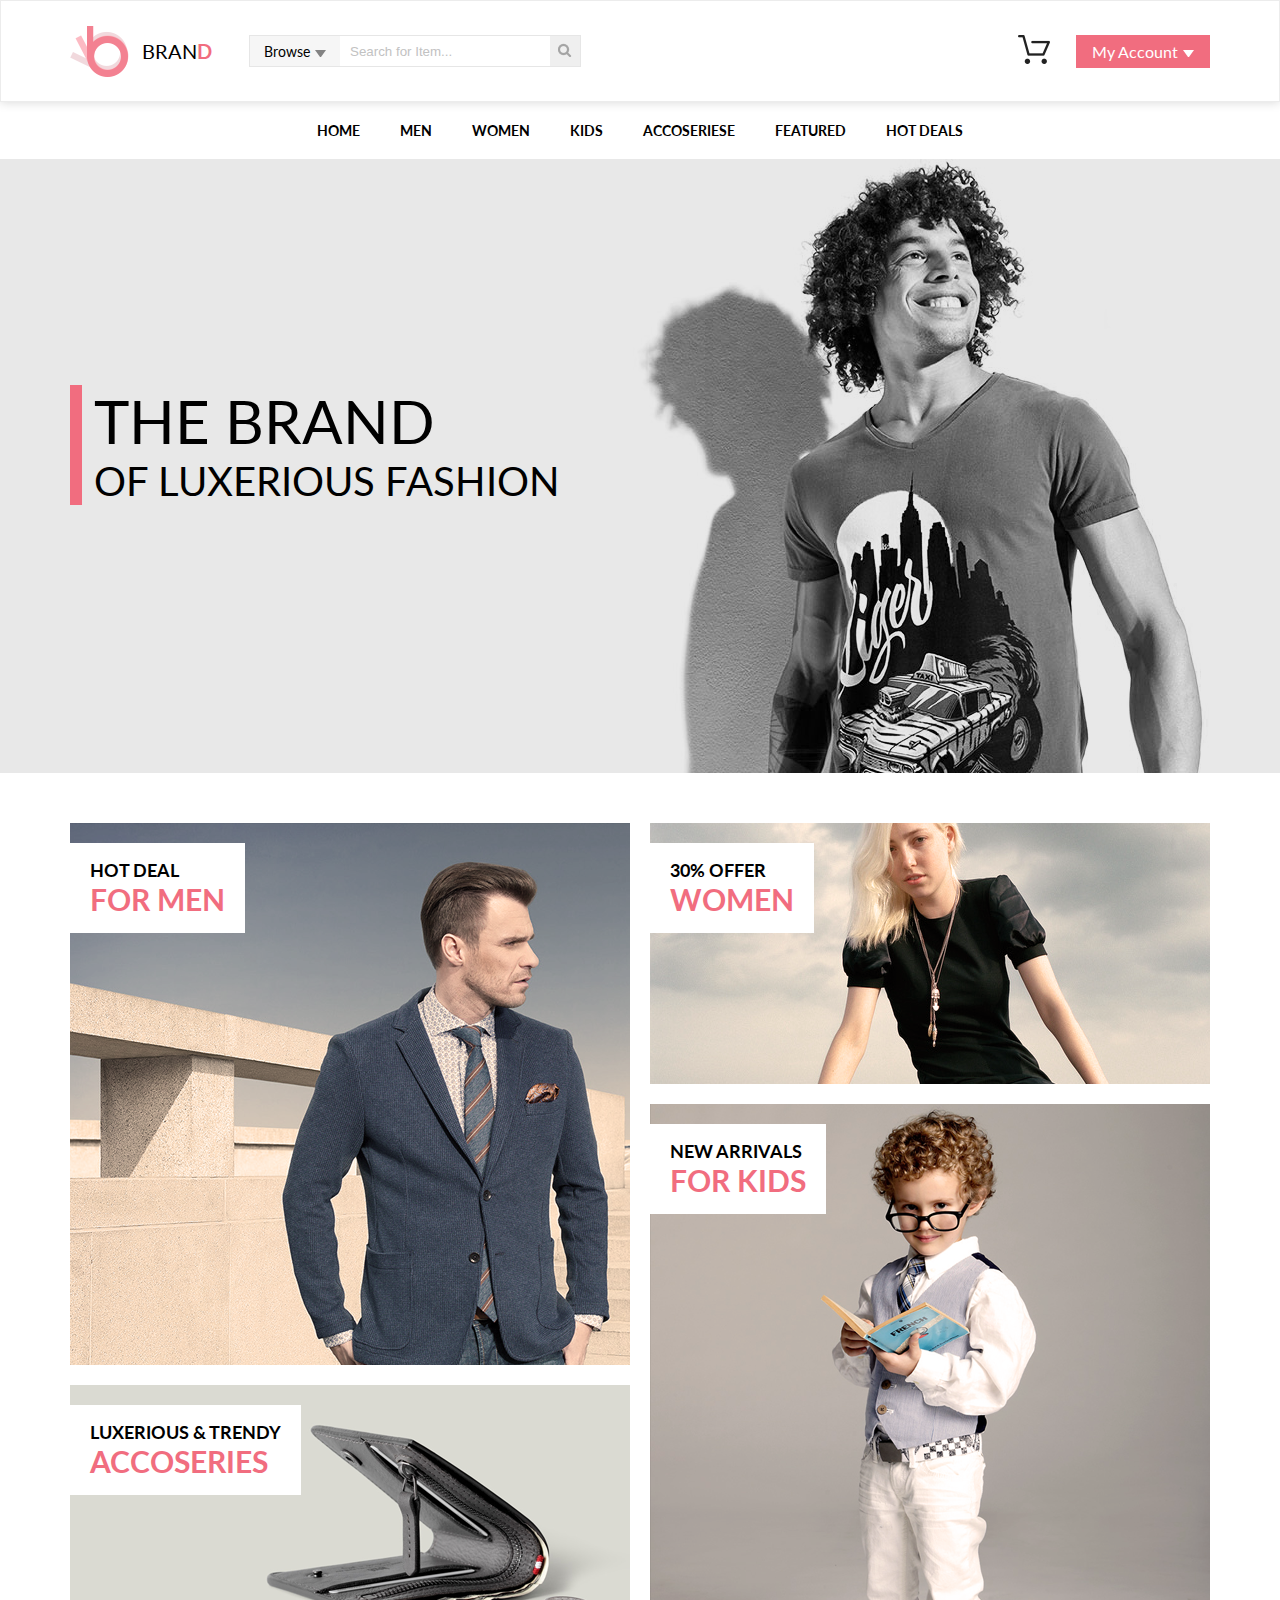
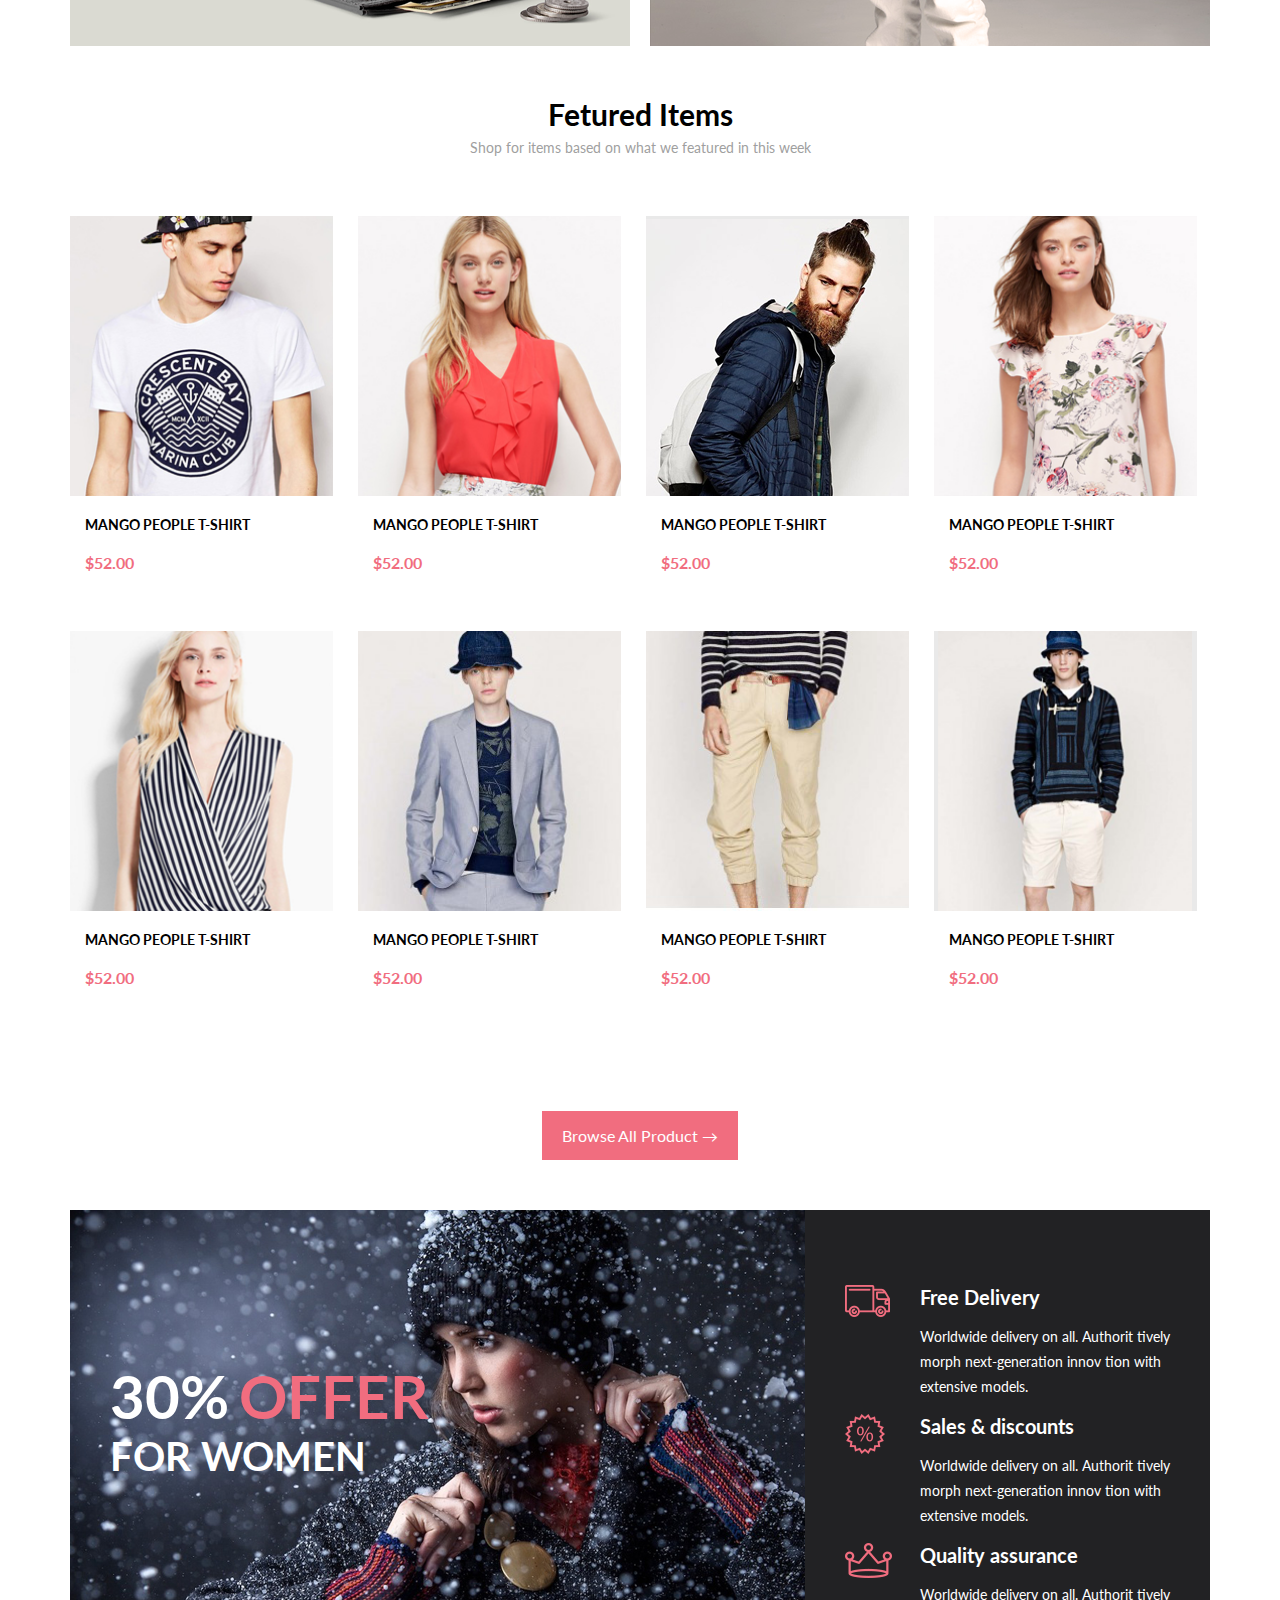
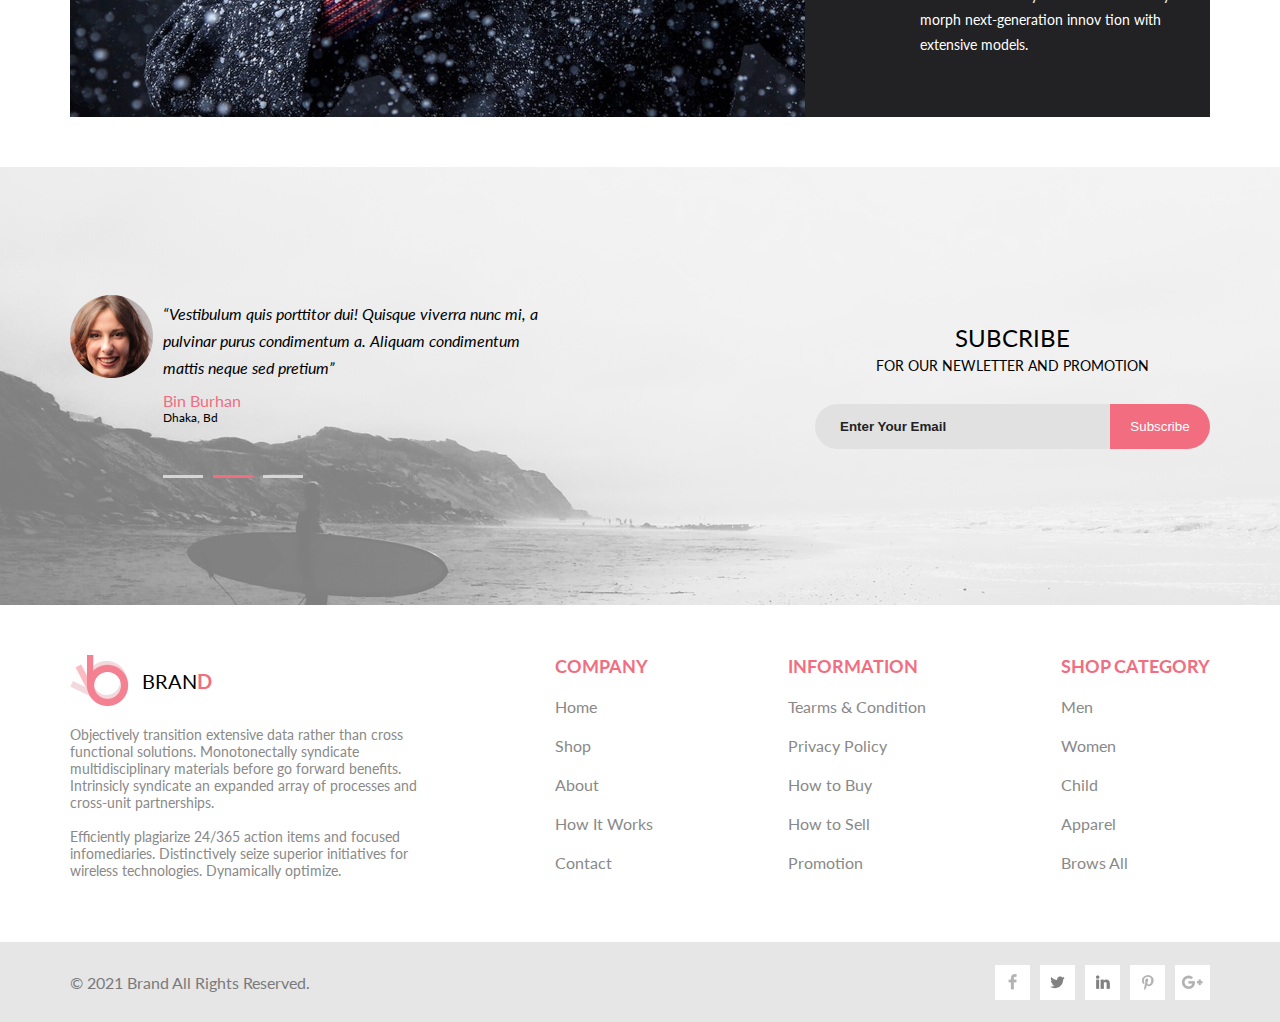
<file: index.html>
<!DOCTYPE html>
<html lang="ru">

<head>
    <meta charset="UTF-8">
    <meta http-equiv="X-UA-Compatible" content="IE=edge">
    <meta name="viewport" content="width=device-width, initial-scale=1.0">
    <title>Brand</title>
    <link rel="stylesheet" href="style.css">
    <link href="https://fonts.googleapis.com/css2?family=Lato:wght@300;400;700&display=swap" rel="stylesheet">
</head>

<body>
    <header class="header">
        <div class="container header_content">
            <div class="header_left_section">
                <a href="index.html" class="logo">
                    <img class="logo_image" src="assets/interface/logosite.png" alt="logo">
                    <div class="logo_text">BRAN<div class="logo_text_red">D</div>
                    </div>
                </a>
                <form action="#" class="form_class">
                    <div class="form_button button_content">Browse
                        <div class="form_button_triangle"></div>
                    </div>
                    <input class="search_form_class" type="text" placeholder="Search for Item...">
                    <button class="search_button"><img src="assets/interface/search.png"></button>
                </form>
            </div>
            <div class="header_right_section">
                <a href= "cart.html"><img class="cart_image" src="assets/interface/cart.png" alt="cart"></a>
                <a href="#" class="button">
                    <div class="button_content">
                        My Account
                        <div class="button_triangle"></div>
                    </div>
                </a>
            </div>


        </div>
        </div>
    </header>

    <nav>
        <div class="container">
            <ul class="menu">
                <li class="menu_list"><a href="product.html" class="menu_link">Home</a></li>
                <li class="menu_list"><a href="product.html" class="menu_link">Men</a></li>
                <li class="menu_list"><a href="product.html" class="menu_link">Women</a></li>
                <li class="menu_list"><a href="product.html" class="menu_link">Kids</a></li>
                <li class="menu_list"><a href="product.html" class="menu_link">Accoseriese</a></li>
                <li class="menu_list"><a href="product.html" class="menu_link">Featured</a></li>
                <li class="menu_list"><a href="product.html" class="menu_link">Hot Deals</a></li>
            </ul>
        </div>
    </nav>

    <main>
        <div class="promo">
            <div class="container promo_content">
                <div class="promo_text">
                    <p class="promo_text_big">The Brand</p>
                    <p class="promo_text_mini">Of Luxerious Fashion</p>
                </div>
            </div>
        </div>

        <div class="offer container">
            <div class="offer_content">
                <div class="offer_content_big offer_first_image">
                    <div class="offer_text">
                        <p>hot deal</p>
                        <p class="offer_text_red">for men</p>
                    </div>
                </div>
                <div class="offer_content_mini offer_third_image">
                    <div class="offer_text">
                        <p>Luxerious & Trendy</p>
                        <p class="offer_text_red">Accoseries</p>
                    </div>
                </div>
            </div>

            <div class="offer_content">
                <div class="offer_content_mini offer_second_image">
                    <div class="offer_text">
                        <p>30% offer</p>
                        <p class="offer_text_red">women</p>
                    </div>
                </div>
                <div class="offer_content_big offer_forth_image">
                    <div class="offer_text">
                        <p>new arrivals</p>
                        <p class="offer_text_red">FOR kids</p>
                    </div>
                </div>
            </div>
        </div>

        <div class="items container">

            <div class="td_items">
                <h3 class="title_items">Fetured Items</h3>
                <p class="description_items">Shop for items based on what we featured in this week</p>
            </div>

            <div class="shop_items">
                <div class="shop_item">
                    <a href="single.html">
                        <div class="image_shop_item">
                            <img src="assets/image/firstitem.png" alt="photo_product">
                        </div>
                        <div class="text_shop_item">
                            <p class="title_shop_item">
                                Mango People T-shirt
                            </p>

                            <p class="price_shop_item">
                                $52.00
                            </p>
                        </div>
                    </a>
                    <a class="button_cart_add" href="#">Add To Cart</a>
                </div>

                <div class="shop_item">
                    <a href="single.html">
                        <div class="image_shop_item">
                            <img src="assets/image/seconditem.png" alt="photo_product">
                        </div>
                        <div class="text_shop_item">
                            <p class="title_shop_item">
                                Mango People T-shirt
                            </p>

                            <p class="price_shop_item">
                                $52.00
                            </p>
                        </div>
                    </a>
                    <a class="button_cart_add" href="#">Add To Cart</a>
                </div>

                <div class="shop_item">
                    <a href="single.html">
                        <div class="image_shop_item">
                            <img src="assets/image/thirditem.png" alt="photo_product">
                        </div>
                        <div class="text_shop_item">
                            <p class="title_shop_item">
                                Mango People T-shirt
                            </p>

                            <p class="price_shop_item">
                                $52.00
                            </p>
                        </div>
                    </a>
                    <a class="button_cart_add" href="#">Add To Cart</a>
                </div>

                <div class="shop_item">
                    <a href="single.html">
                        <div class="image_shop_item">
                            <img src="assets/image/forthitem.png" alt="photo_product">
                        </div>
                        <div class="text_shop_item">
                            <p class="title_shop_item">
                                Mango People T-shirt
                            </p>

                            <p class="price_shop_item">
                                $52.00
                            </p>
                        </div>
                    </a>
                    <a class="button_cart_add" href="#">Add To Cart</a>
                </div>

                <div class="shop_item">
                    <a href="single.html">
                        <div class="image_shop_item">
                            <img src="assets/image/fifthitem.png" alt="photo_product">
                        </div>
                        <div class="text_shop_item">
                            <p class="title_shop_item">
                                Mango People T-shirt
                            </p>

                            <p class="price_shop_item">
                                $52.00
                            </p>
                        </div>
                    </a>
                    <a class="button_cart_add" href="#">Add To Cart</a>
                </div>

                <div class="shop_item">
                    <a href="single.html">
                        <div class="image_shop_item">
                            <img src="assets/image/sixthitem.png" alt="photo_product">
                        </div>
                        <div class="text_shop_item">
                            <p class="title_shop_item">
                                Mango People T-shirt
                            </p>

                            <p class="price_shop_item">
                                $52.00
                            </p>
                        </div>
                    </a>
                    <a class="button_cart_add" href="#">Add To Cart</a>
                </div>

                <div class="shop_item">
                    <a href="single.html">
                        <div class="image_shop_item">
                            <img src="assets/image/seventhitem.png" alt="photo_product">
                        </div>
                        <div class="text_shop_item">
                            <p class="title_shop_item">
                                Mango People T-shirt
                            </p>

                            <p class="price_shop_item">
                                $52.00
                            </p>
                        </div>
                    </a>
                    <a class="button_cart_add" href="#">Add To Cart</a>
                </div>

                <div class="shop_item">
                    <a href="single.html">
                        <div class="image_shop_item">
                            <img src="assets/image/eighthitem.png" alt="photo_product">
                        </div>
                        <div class="text_shop_item">
                            <p class="title_shop_item">
                                Mango People T-shirt
                            </p>

                            <p class="price_shop_item">
                                $52.00
                            </p>
                        </div>
                    </a>
                    <a class="button_cart_add" href="#">Add To Cart</a>
                </div>
            </div>

            <div class="props_button_items">
                <div class="button_items">
                    Browse All Product →
                </div>
            </div>
        </div>

        <div class="banner container">
            <div class="banner_content">
                <div class="first_section_banner">
                    <div class="text_big_banner">30% <div class="text_red_banner">OFFER</div>
                    </div>
                    <div class="text_mini_banner">FOR WOMEN</div>
                </div>
                <div class="second_section_banner">
                    <div class="item_section_banner">
                        <div class="image_item_banner"><img src="assets/image/firstitembanner.png" alt=""></div>
                        <div class="text_item_banner">
                            <div class="title_item_banner">Free Delivery</div>
                            <div class="description_item_banner">Worldwide delivery on all. Authorit tively morph
                                next-generation innov tion with extensive models. </div>
                        </div>
                    </div>

                    <div class="item_section_banner">
                        <div class="image_item_banner"><img src="assets/image/seconditembanner.png" alt=""></div>
                        <div class="text_item_banner">
                            <div class="title_item_banner">Sales & discounts</div>
                            <div class="description_item_banner">Worldwide delivery on all. Authorit tively morph
                                next-generation innov tion with extensive models. </div>
                        </div>
                    </div>

                    <div class="item_section_banner">
                        <div class="image_item_banner"><img src="assets/image/thirditembanner.png" alt=""></div>
                        <div class="text_item_banner">
                            <div class="title_item_banner">Quality assurance</div>
                            <div class="description_item_banner">Worldwide delivery on all. Authorit tively morph
                                next-generation innov tion with extensive models. </div>
                        </div>
                    </div>
                </div>
            </div>

        </div>
    </main>

    <div class="subscribe">
        <div class="container subscribe_content">
            <div class="citation">
                <div class="image-citation"><img src="assets/image/people_citation.png" alt=""></div>
                <div class="items-citation">
                    <p class="text-citation">
                        “Vestibulum quis porttitor dui! Quisque viverra nunc mi,
                        a pulvinar purus condimentum a. Aliquam condimentum mattis neque sed pretium”
                    </p>
                    <div class="name-citation">Bin Burhan</div>
                    <div class="city-citation">Dhaka, Bd</div>
                    <div class="slider-citation">
                        <div class="rectangle-citation"></div>
                        <div class="rectangle-citation active"></div>
                        <div class="rectangle-citation"></div>
                    </div>
                </div>
            </div>

            <div class="subcribe_form">
                <div class="title_subcribe_form">Subcribe</div>
                <div class="text_subcribe_form">For our newletter and promotion</div>
                <form class="form_subscribe" action="">
                    <input class="subscribe_email" type="text" placeholder="Enter Your Email">
                    <button class="button_email">Subscribe</button>
                </form>
            </div>
        </div>
    </div>

    <footer class="footer container footer_content">
        <div class="first_section_footer">
            <a href="#" class="logo">
                <img class="logo_image" src="assets/interface/logosite.png" alt="logo">
                <div class="logo_text">BRAN<div class="logo_text_red">D</div>
                </div>
            </a>
            <div class="text_first_footer">
                <p>Objectively transition extensive data rather than cross functional solutions. Monotonectally
                    syndicate multidisciplinary materials before go forward benefits.
                    Intrinsicly syndicate an expanded array of processes and cross-unit partnerships.</p>
                <br>
                <p>Efficiently plagiarize 24/365 action items and focused infomediaries.
                    Distinctively seize superior initiatives for wireless technologies. Dynamically optimize.</p>
            </div>
        </div>
        <div class="second_section_footer">
            <div class="title_second_footer">Сompany</div>
            <nav>
                <ul class="ul_second_footer">
                    <li class="li_second_footer"><a href="#" class="link_second_footer">Home</a></li>
                    <li class="li_second_footer"><a href="#" class="link_second_footer">Shop</a></li>
                    <li class="li_second_footer"><a href="#" class="link_second_footer">About</a></li>
                    <li class="li_second_footer"><a href="#" class="link_second_footer">How It Works</a></li>
                    <li class="li_second_footer"><a href="#" class="link_second_footer">Contact</a></li>
                </ul>
            </nav>
        </div>
        <div class="third_section_footer">
            <div class="title_third_footer">Information</div>
            <nav>
                <ul class="ul_third_footer">
                    <li class="li_third_footer"><a href="#" class="link_third_footer">Tearms & Condition</a></li>
                    <li class="li_third_footer"><a href="#" class="link_third_footer">Privacy Policy</a></li>
                    <li class="li_third_footer"><a href="#" class="link_third_footer">How to Buy</a></li>
                    <li class="li_third_footer"><a href="#" class="link_third_footer">How to Sell</a></li>
                    <li class="li_third_footer"><a href="#" class="link_third_footer">Promotion</a></li>
                </ul>
            </nav>
        </div>
        <div class="fourth_section_footer">
            <div class="title_fourth_footer">Shop Category</div>
            <nav>
                <ul class="ul_fourth_footer">
                    <li class="li_fourth_footer"><a href="#" class="link_fourth_footer">Men</a></li>
                    <li class="li_fourth_footer"><a href="#" class="link_fourth_footer">Women</a></li>
                    <li class="li_fourth_footer"><a href="#" class="link_fourth_footer">Child</a></li>
                    <li class="li_fourth_footer"><a href="#" class="link_fourth_footer">Apparel</a></li>
                    <li class="li_fourth_footer"><a href="#" class="link_fourth_footer">Brows All</a></li>
                </ul>
            </nav>
        </div>
    </footer>

    <div class="end_footer">
        <div class="container end_footer_content">
            <div class="copyright_footer">© 2021 Brand All Rights Reserved.</div>
            <div class="social_icons">
                <div class="social_icon">
                    <div class="social_icon_image"><img src="assets/social/facebook.png" alt="facebook"></div>
                </div>
                <div class="social_icon">
                    <div class="social_icon_image"><img src="assets/social/twitter.png" alt="twitter"></div>
                </div>
                <div class="social_icon">
                    <div class="social_icon_image"><img src="assets/social/in.png" alt="InLinked"></div>
                </div>
                <div class="social_icon">
                    <div class="social_icon_image"><img src="assets/social/pinterest.png" alt="pinterest"></div>
                </div>
                <div class="social_icon">
                    <div class="social_icon_image"><img src="assets/social/googleplus.png" alt="googleplus"></div>
                </div>
            </div>
        </div>

    </div>
</body>

</html>
</file>
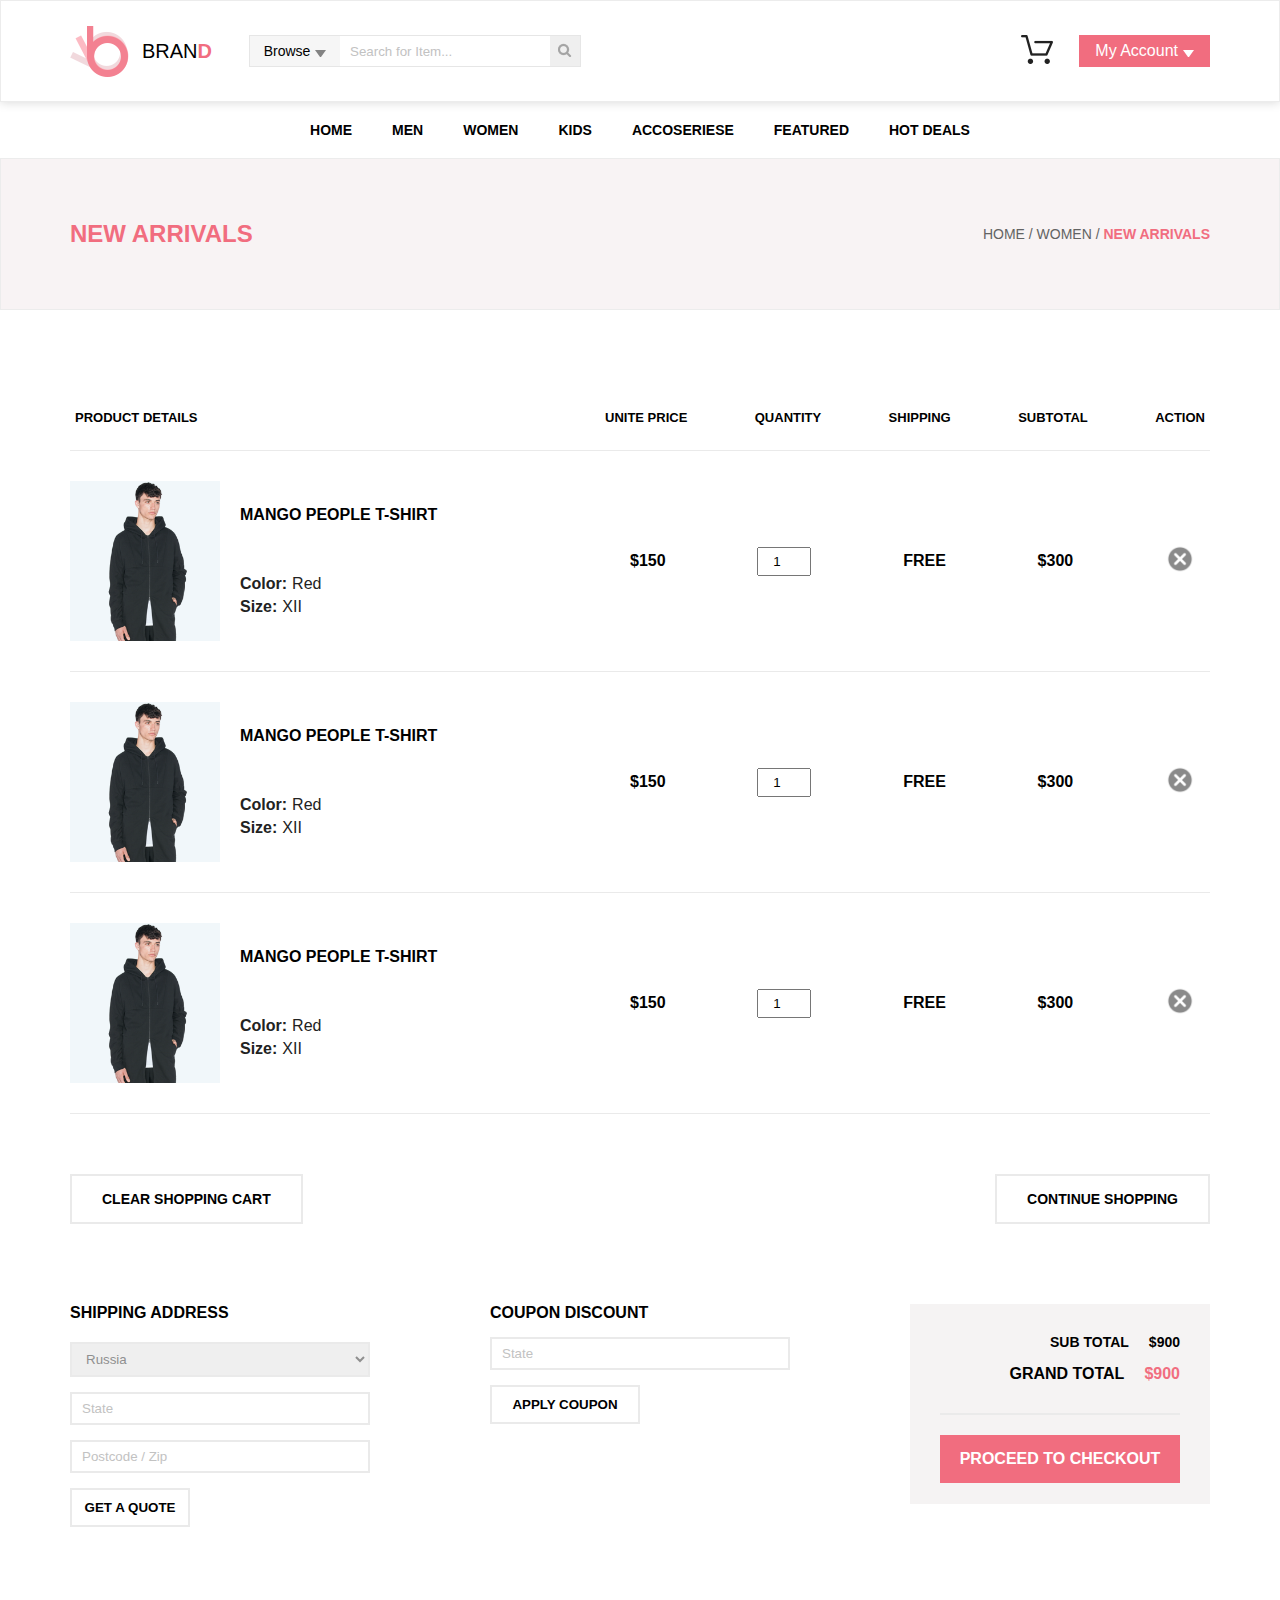
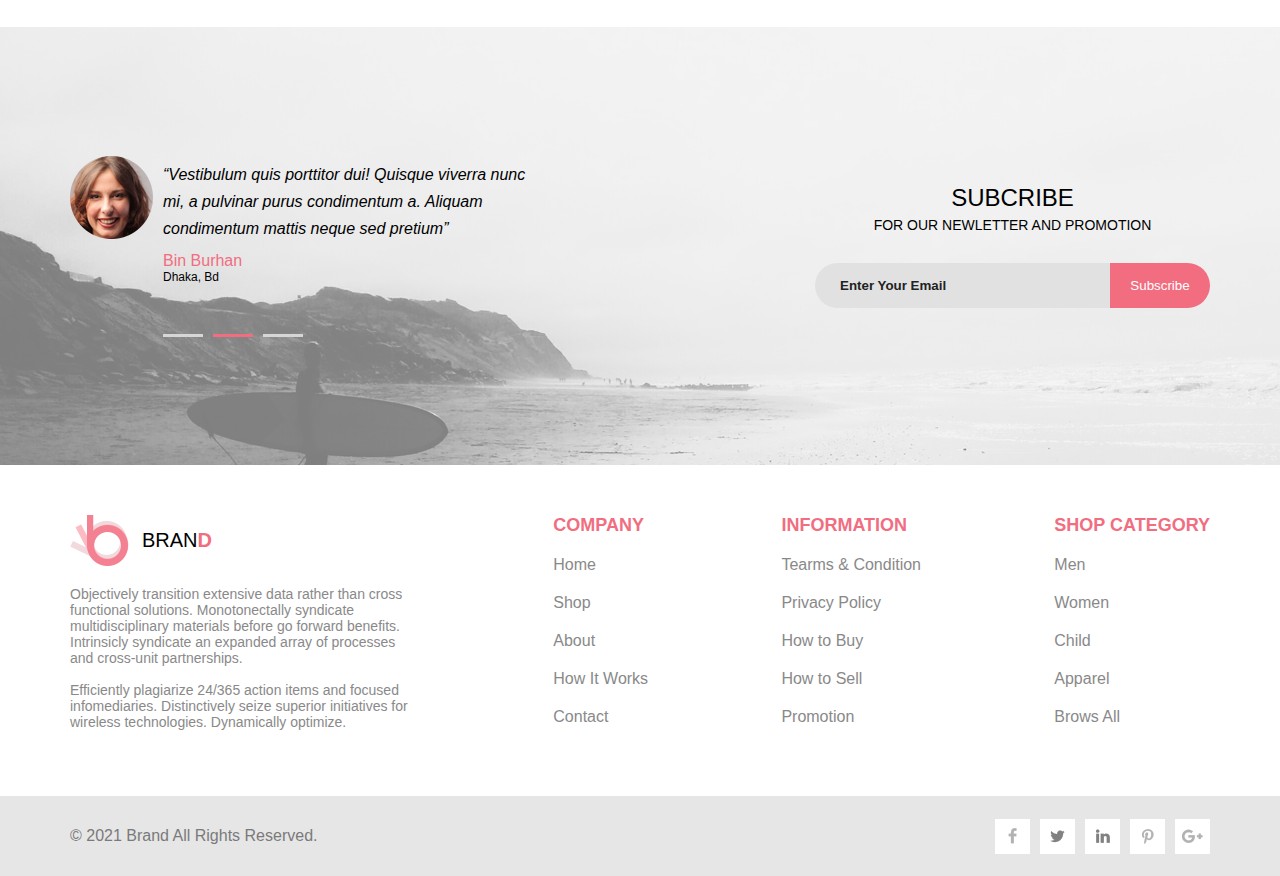
<file: cart.html>
<!DOCTYPE html>
<html lang="ru">

<head>
    <meta charset="UTF-8">
    <meta http-equiv="X-UA-Compatible" content="IE=edge">
    <meta name="viewport" content="width=device-width, initial-scale=1.0">
    <link rel="stylesheet" href="style.css">
    <title>Moschino Cheap And Chic</title>
</head>

<body>
    <header class="header">
        <div class="container header_content">
            <div class="header_left_section">
                <a href="index.html" class="logo">
                    <img class="logo_image" src="assets/interface/logosite.png" alt="logo">
                    <div class="logo_text">BRAN<div class="logo_text_red">D</div>
                    </div>
                </a>
                <form action="#" class="form_class">
                    <div class="form_button button_content">Browse
                        <div class="form_button_triangle"></div>
                    </div>
                    <input class="search_form_class" type="text" placeholder="Search for Item...">
                    <button class="search_button"><img src="assets/interface/search.png"></button>
                </form>
            </div>
            <div class="header_right_section">
                <a href = "cart.html"><img class="cart_image" src="assets/interface/cart.png" alt="cart"></a>
                <a href="#" class="button">
                    <div class="button_content">
                        My Account
                        <div class="button_triangle"></div>
                    </div>
                </a>
            </div>


        </div>
        </div>
    </header>

    <nav>
        <div class="container">
            <ul class="menu">
                <li class="menu_list"><a href="product.html" class="menu_link">Home</a></li>
                <li class="menu_list"><a href="product.html" class="menu_link">Men</a></li>
                <li class="menu_list"><a href="product.html" class="menu_link">Women</a></li>
                <li class="menu_list"><a href="product.html" class="menu_link">Kids</a></li>
                <li class="menu_list"><a href="product.html" class="menu_link">Accoseriese</a></li>
                <li class="menu_list"><a href="product.html" class="menu_link">Featured</a></li>
                <li class="menu_list"><a href="product.html" class="menu_link">Hot Deals</a></li>
            </ul>
        </div>
    </nav>

    <div class="chapters">
        <div class="container chapters_content">
            <div class="title_chapters">New Arrivals</div>
            <div class="main_chapters">Home / Women / <div class="active">New Arrivals</div>
            </div>
        </div>
    </div>

    <div class="main_cart">
        <div class="container">
            <div class="table_cart">
                <div class="title_table_cart">
                    <div class="product_title_element_cart">Product Details</div>
                    <div class="title_element_cart">
                        <div class="title_subelement_cart">Unite price</div>
                        <div class="title_subelement_cart">Quantity</div>
                        <div class="title_subelement_cart">Shipping</div>
                        <div class="title_subelement_cart">Subtotal</div>
                        <div class="title_subelement_cart">Action</div>
                    </div>
                </div>

                <div class="hr_table_cart"></div>

                <div class="items_table_cart">
                    <div class="item_table_cart">
                        <div class="info_item_table_cart">  
                            <div class="img_info_item_table_cart"><a href = "single.html"><img class="img_info_item_table_cart_image" src = "assets/image/firstshop.png"></a></div>
                            <div class="text_info_item_table_cart">
                                <div class="title_info_item_table_cart"><a href = "single.html">Mango People T-Shirt</a></div>
                                <div class="param_info_item_table_cart">
                                    <div class="color_info_item_table_cart">
                                        <div class="title_color_info_item_table_cart">Color:</div>
                                        <div class="shade_color_info_item_table_cart">Red</div>
                                    </div>
                                    <div class="size_info_item_table_cart">
                                        <div class="title_size_info_item_table_cart">Size:</div>
                                        <div class="cloth_size_info_item_table_cart">XII</div>
                                    </div>
                                </div>
                            </div>
                        </div>
                        <div class="func_item_table_cart">
                            <div class="unite_price_func_item_cart">150</div>
                            <input class = "quantity_func_item_cart" type="number" value="1">
                            <div class="shipping_func_item_cart">Free</div>
                            <div class="subtotal_func_item_cart">300</div>
                            <div class="delete_func_item_cart"><img class = "delete_func_item_cart_image" src="assets/interface/delete.png" alt=""></div>
                        </div>
                    </div>

                    <div class="hr_item_table_cart"></div>
                    
                    <div class="item_table_cart">
                        <div class="info_item_table_cart">  
                            <div class="img_info_item_table_cart"><a href = "single.html"><img class="img_info_item_table_cart_image" src = "assets/image/firstshop.png"></a></div>
                            <div class="text_info_item_table_cart">
                                <div class="title_info_item_table_cart"><a href = "single.html">Mango People T-Shirt</a></div>
                                <div class="param_info_item_table_cart">
                                    <div class="color_info_item_table_cart">
                                        <div class="title_color_info_item_table_cart">Color:</div>
                                        <div class="shade_color_info_item_table_cart">Red</div>
                                    </div>
                                    <div class="size_info_item_table_cart">
                                        <div class="title_size_info_item_table_cart">Size:</div>
                                        <div class="cloth_size_info_item_table_cart">XII</div>
                                    </div>
                                </div>
                            </div>
                        </div>
                        <div class="func_item_table_cart">
                            <div class="unite_price_func_item_cart">150</div>
                            <input class = "quantity_func_item_cart" type="number" value="1">
                            <div class="shipping_func_item_cart">Free</div>
                            <div class="subtotal_func_item_cart">300</div>
                            <div class="delete_func_item_cart"><img class = "delete_func_item_cart_image" src="assets/interface/delete.png" alt=""></div>
                        </div>
                    </div>

                    <div class="hr_item_table_cart"></div>

                    <div class="item_table_cart">
                        <div class="info_item_table_cart">  
                            <div class="img_info_item_table_cart"><a href = "single.html"><img class="img_info_item_table_cart_image" src = "assets/image/firstshop.png"></a></div>
                            <div class="text_info_item_table_cart">
                                <div class="title_info_item_table_cart"><a href = "single.html">Mango People T-Shirt</a></div>
                                <div class="param_info_item_table_cart">
                                    <div class="color_info_item_table_cart">
                                        <div class="title_color_info_item_table_cart">Color:</div>
                                        <div class="shade_color_info_item_table_cart">Red</div>
                                    </div>
                                    <div class="size_info_item_table_cart">
                                        <div class="title_size_info_item_table_cart">Size:</div>
                                        <div class="cloth_size_info_item_table_cart">XII</div>
                                    </div>
                                </div>
                            </div>
                        </div>
                        <div class="func_item_table_cart">
                            <div class="unite_price_func_item_cart">150</div>
                            <input class = "quantity_func_item_cart" type="number" value="1">
                            <div class="shipping_func_item_cart">Free</div>
                            <div class="subtotal_func_item_cart">300</div>
                            <div class="delete_func_item_cart"><img class = "delete_func_item_cart_image" src="assets/interface/delete.png" alt=""></div>
                        </div>
                    </div>

                    <div class="hr_item_table_cart"></div>
                </div>
            </div>

            <div class="button_table_cart">
                <div class="clear_button_table_cart">Clear Shopping Cart</div>
                <div class="continue_button_table_cart">Continue Shopping</div>
            </div>

            <div class="end_main_cart">
                <div class="shipping_address">
                    <div class="title_shipping_address">Shipping Address</div>
                    <form class = "form_shipping_address" action="#">
                        <select class = "select_country">
                            <option>Russia</option>
                            <option>Ukraine</option>
                            <option>Belarus</option>
                            <option>Kazakhstan</option>
                            <option>Moldavia</option>
                        </select>
                        <input class = "select_region" type="text" name="state_cart" id="state_cart" placeholder="State">
                        <input class = "select_postcode"type="text" name="postcode_cart" id="postcode_cart" placeholder="Postcode / Zip">
                        <button class = "button_shipping_address">Get a Quote</button>
                    </form>
                </div>

                <div class="coupon_discount">
                    <div class="title_coupon_discount">Coupon Discount</div>
                    <form class = "form_coupon_discount" action="#">
                        <input class = "select_state" type="text" name="state_cart" id="state_cart" placeholder="State">
                        <button class = "button_coupon_discount">Apply Coupon</button>
                    </form>
                </div>

                <div class="grand_total">
                    <div class="all_total">
                        <div class="subtotal_count">
                            <div class="title_subtotal_count">Sub Total</div>
                            <div class="price_subtotal_count">900</div>
                        </div>

                        <div class="grand_total_count">
                            <div class="title_grand_total_count">Grand Total</div>
                            <div class="price_grand_total_count">900</div>
                        </div>

                        <div class="hr_grand_total">
                        </div>

                        <div class="button_proceed"><a href = "checkout.html">Proceed to Checkout</a></div>
                    </div>

                    
                    
                </div>
            </div>
        </div>
    </div>

    <div class="subscribe">
        <div class="container subscribe_content">
            <div class="citation">
                <div class="image-citation"><img src="assets/image/people_citation.png" alt=""></div>
                <div class="items-citation">
                    <p class="text-citation">
                        “Vestibulum quis porttitor dui! Quisque viverra nunc mi,
                        a pulvinar purus condimentum a. Aliquam condimentum mattis neque sed pretium”
                    </p>
                    <div class="name-citation">Bin Burhan</div>
                    <div class="city-citation">Dhaka, Bd</div>
                    <div class="slider-citation">
                        <div class="rectangle-citation"></div>
                        <div class="rectangle-citation active"></div>
                        <div class="rectangle-citation"></div>
                    </div>
                </div>
            </div>

            <div class="subcribe_form">
                <div class="title_subcribe_form">Subcribe</div>
                <div class="text_subcribe_form">For our newletter and promotion</div>
                <form class="form_subscribe" action="">
                    <input class="subscribe_email" type="text" placeholder="Enter Your Email">
                    <button class="button_email">Subscribe</button>
                </form>
            </div>
        </div>
    </div>

    <footer class="footer container footer_content">
        <div class="first_section_footer">
            <a href="#" class="logo">
                <img class="logo_image" src="assets/interface/logosite.png" alt="logo">
                <div class="logo_text">BRAN<div class="logo_text_red">D</div>
                </div>
            </a>
            <div class="text_first_footer">
                <p>Objectively transition extensive data rather than cross functional solutions. Monotonectally
                    syndicate multidisciplinary materials before go forward benefits.
                    Intrinsicly syndicate an expanded array of processes and cross-unit partnerships.</p>
                <br>
                <p>Efficiently plagiarize 24/365 action items and focused infomediaries.
                    Distinctively seize superior initiatives for wireless technologies. Dynamically optimize.</p>
            </div>
        </div>
        <div class="second_section_footer">
            <div class="title_second_footer">Сompany</div>
            <nav>
                <ul class="ul_second_footer">
                    <li class="li_second_footer"><a href="#" class="link_second_footer">Home</a></li>
                    <li class="li_second_footer"><a href="#" class="link_second_footer">Shop</a></li>
                    <li class="li_second_footer"><a href="#" class="link_second_footer">About</a></li>
                    <li class="li_second_footer"><a href="#" class="link_second_footer">How It Works</a></li>
                    <li class="li_second_footer"><a href="#" class="link_second_footer">Contact</a></li>
                </ul>
            </nav>
        </div>
        <div class="third_section_footer">
            <div class="title_third_footer">Information</div>
            <nav>
                <ul class="ul_third_footer">
                    <li class="li_third_footer"><a href="#" class="link_third_footer">Tearms & Condition</a></li>
                    <li class="li_third_footer"><a href="#" class="link_third_footer">Privacy Policy</a></li>
                    <li class="li_third_footer"><a href="#" class="link_third_footer">How to Buy</a></li>
                    <li class="li_third_footer"><a href="#" class="link_third_footer">How to Sell</a></li>
                    <li class="li_third_footer"><a href="#" class="link_third_footer">Promotion</a></li>
                </ul>
            </nav>
        </div>
        <div class="fourth_section_footer">
            <div class="title_fourth_footer">Shop Category</div>
            <nav>
                <ul class="ul_fourth_footer">
                    <li class="li_fourth_footer"><a href="#" class="link_fourth_footer">Men</a></li>
                    <li class="li_fourth_footer"><a href="#" class="link_fourth_footer">Women</a></li>
                    <li class="li_fourth_footer"><a href="#" class="link_fourth_footer">Child</a></li>
                    <li class="li_fourth_footer"><a href="#" class="link_fourth_footer">Apparel</a></li>
                    <li class="li_fourth_footer"><a href="#" class="link_fourth_footer">Brows All</a></li>
                </ul>
            </nav>
        </div>
    </footer>

    <div class="end_footer">
        <div class="container end_footer_content">
            <div class="copyright_footer">© 2021 Brand All Rights Reserved.</div>
            <div class="social_icons">
                <div class="social_icon">
                    <div class="social_icon_image"><img src="assets/social/facebook.png" alt="facebook"></div>
                </div>
                <div class="social_icon">
                    <div class="social_icon_image"><img src="assets/social/twitter.png" alt="twitter"></div>
                </div>
                <div class="social_icon">
                    <div class="social_icon_image"><img src="assets/social/in.png" alt="InLinked"></div>
                </div>
                <div class="social_icon">
                    <div class="social_icon_image"><img src="assets/social/pinterest.png" alt="pinterest"></div>
                </div>
                <div class="social_icon">
                    <div class="social_icon_image"><img src="assets/social/googleplus.png" alt="googleplus"></div>
                </div>
            </div>
        </div>

    </div>
</body>

</html>
</file>
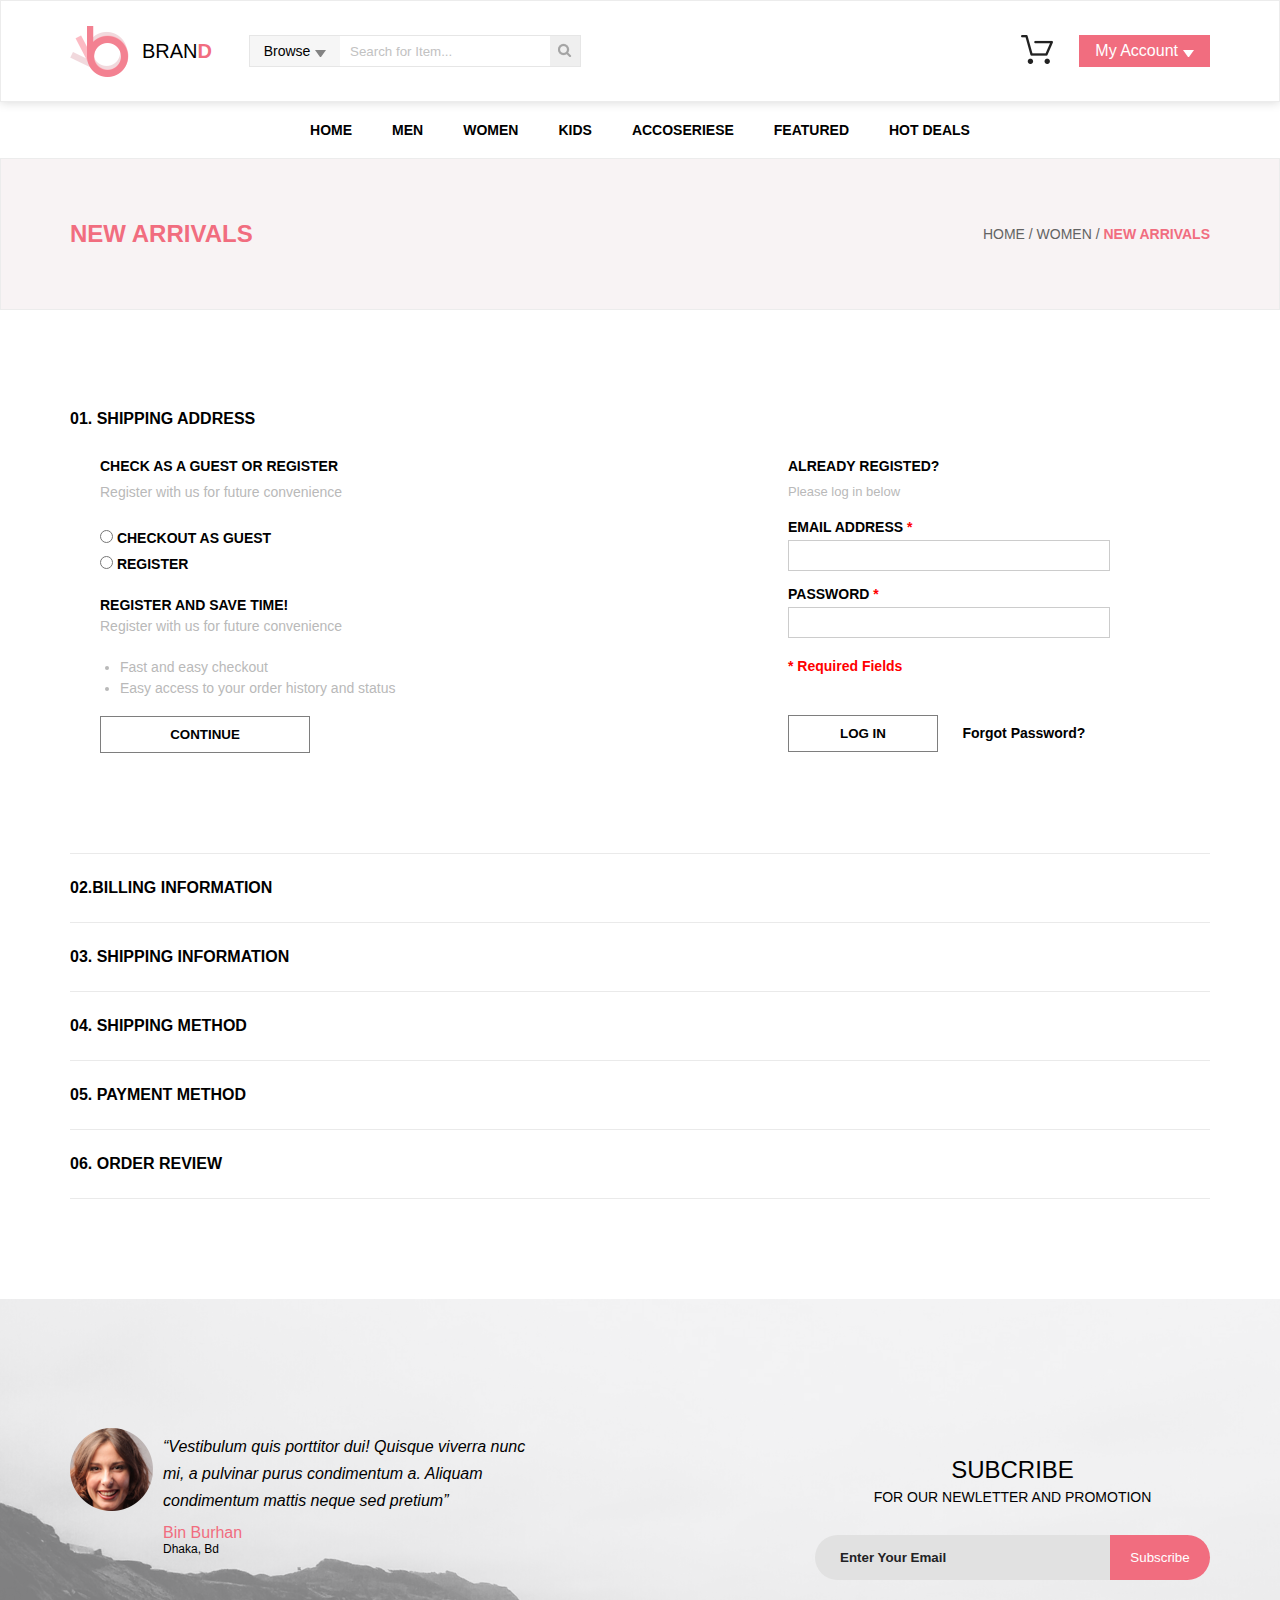
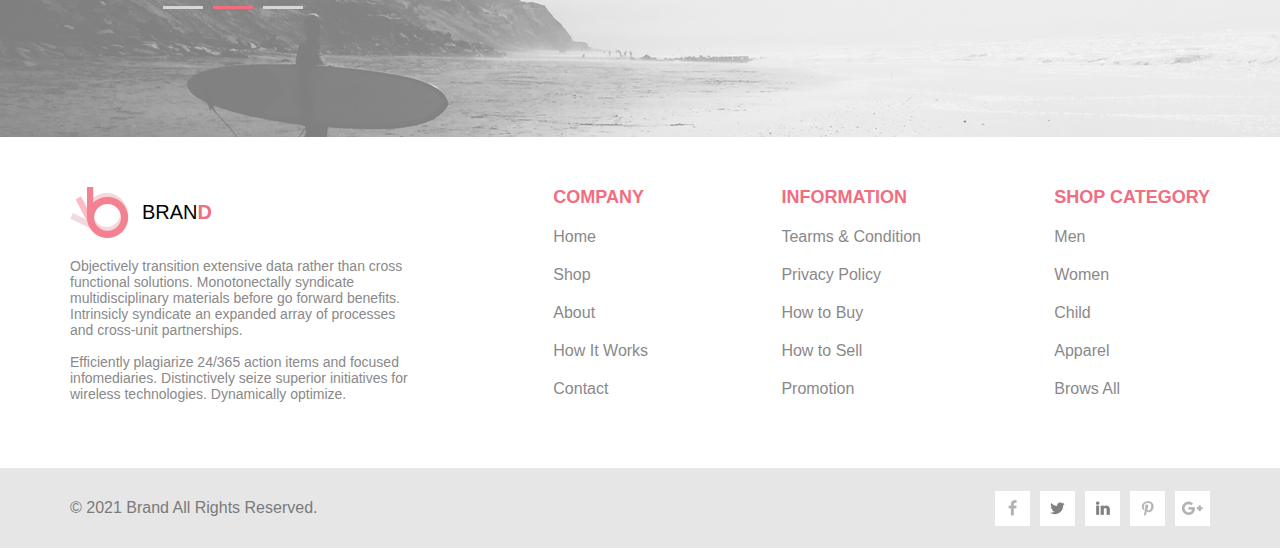
<file: checkout.html>
<!DOCTYPE html>
<html lang="ru">

<head>
    <meta charset="UTF-8">
    <meta http-equiv="X-UA-Compatible" content="IE=edge">
    <meta name="viewport" content="width=device-width, initial-scale=1.0">
    <link rel="stylesheet" href="style.css">
    <title>Moschino Cheap And Chic</title>
</head>

<body>
    <header class="header">
        <div class="container header_content">
            <div class="header_left_section">
                <a href="index.html" class="logo">
                    <img class="logo_image" src="assets/interface/logosite.png" alt="logo">
                    <div class="logo_text">BRAN<div class="logo_text_red">D</div>
                    </div>
                </a>
                <form action="#" class="form_class">
                    <div class="form_button button_content">Browse
                        <div class="form_button_triangle"></div>
                    </div>
                    <input class="search_form_class" type="text" placeholder="Search for Item...">
                    <button class="search_button"><img src="assets/interface/search.png"></button>
                </form>
            </div>
            <div class="header_right_section">
                <a href="cart.html"><img class="cart_image" src="assets/interface/cart.png" alt="cart"></a>
                <a href="#" class="button">
                    <div class="button_content">
                        My Account
                        <div class="button_triangle"></div>
                    </div>
                </a>
            </div>


        </div>
        </div>
    </header>

    <nav>
        <div class="container">
            <ul class="menu">
                <li class="menu_list"><a href="product.html" class="menu_link">Home</a></li>
                <li class="menu_list"><a href="product.html" class="menu_link">Men</a></li>
                <li class="menu_list"><a href="product.html" class="menu_link">Women</a></li>
                <li class="menu_list"><a href="product.html" class="menu_link">Kids</a></li>
                <li class="menu_list"><a href="product.html" class="menu_link">Accoseriese</a></li>
                <li class="menu_list"><a href="product.html" class="menu_link">Featured</a></li>
                <li class="menu_list"><a href="product.html" class="menu_link">Hot Deals</a></li>
            </ul>
        </div>
    </nav>

    <div class="chapters">
        <div class="container chapters_content">
            <div class="title_chapters">New Arrivals</div>
            <div class="main_chapters">Home / Women / <div class="active">New Arrivals</div>
            </div>
        </div>
    </div>

    <div class="checkout_main">
        <div class="container">
            <h1 class="checkout_title">01. Shipping Address</h1>
            <div class="checkout_main_content">
                <div class="checkout_guess_reg">
                    <p class="pre-description_checkout">Check as a guest or register</p>
                    <p class="description_checkout">Register with us for future convenience</p>
                    <form action="#" class="form_checkout">
                        <div class="check_guess_class">
                            <input type="radio" name="check" id="check_guess">
                            <label for="check_guess">Checkout as guest</label>
                        </div>
                        <div class="check_register_class">
                            <input type="radio" name="check" id="check_register">
                            <label for="check_register">Register</label>
                        </div>

                        <p class="regandsave">Register and save time!</p>
                        <p class="register_description">Register with us for future convenience</p>
                        <ul class="ul_register_plus">
                            <li class="li_register_plus">Fast and easy checkout</li>
                            <li class="li_register_plus">Easy access to your order history and status</li>
                        </ul>
                        <button class="checkout_continue_button">Continue</button>
                    </form>
                </div>
                <div class="log_in">
                    <div class="question_register">Already Registed?</div>
                    <div class="description_question_register">Please log in below</div>
                    <form action="#">
                        <div class = "email_title">Email address</div>
                        <input class = "email_class" type="email" id = "email_login" required>
                        <div class = "password_title">Password</div>
                        <input class = "password_class" type="password" id = "password" required>
                        <p class = "required_text">* Required Fields</p>
                        <button class = "log_in_button">Log In</button>
                        <a class = "forgot_password" href = "#">Forgot Password?</a>
                    </form>
                </div>
            </div>
            <div class = "hr_checkout"></div>
            <h1 class="checkout_title">02.Billing Information</h1>
            <div class = "hr_checkout"></div>
            <h1 class="checkout_title">03. Shipping Information</h1>
            <div class = "hr_checkout"></div>
            <h1 class="checkout_title">04. Shipping Method</h1>
            <div class = "hr_checkout"></div>
            <h1 class="checkout_title">05. Payment Method</h1>
            <div class = "hr_checkout"></div>
            <h1 class="checkout_title">06. Order Review</h1>
            <div class = "hr_checkout"></div>
        </div>
    </div>

    <div class="subscribe">
        <div class="container subscribe_content">
            <div class="citation">
                <div class="image-citation"><img src="assets/image/people_citation.png" alt=""></div>
                <div class="items-citation">
                    <p class="text-citation">
                        “Vestibulum quis porttitor dui! Quisque viverra nunc mi,
                        a pulvinar purus condimentum a. Aliquam condimentum mattis neque sed pretium”
                    </p>
                    <div class="name-citation">Bin Burhan</div>
                    <div class="city-citation">Dhaka, Bd</div>
                    <div class="slider-citation">
                        <div class="rectangle-citation"></div>
                        <div class="rectangle-citation active"></div>
                        <div class="rectangle-citation"></div>
                    </div>
                </div>
            </div>

            <div class="subcribe_form">
                <div class="title_subcribe_form">Subcribe</div>
                <div class="text_subcribe_form">For our newletter and promotion</div>
                <form class="form_subscribe" action="">
                    <input class="subscribe_email" type="text" placeholder="Enter Your Email">
                    <button class="button_email">Subscribe</button>
                </form>
            </div>
        </div>
    </div>

    <footer class="footer container footer_content">
        <div class="first_section_footer">
            <a href="#" class="logo">
                <img class="logo_image" src="assets/interface/logosite.png" alt="logo">
                <div class="logo_text">BRAN<div class="logo_text_red">D</div>
                </div>
            </a>
            <div class="text_first_footer">
                <p>Objectively transition extensive data rather than cross functional solutions. Monotonectally
                    syndicate multidisciplinary materials before go forward benefits.
                    Intrinsicly syndicate an expanded array of processes and cross-unit partnerships.</p>
                <br>
                <p>Efficiently plagiarize 24/365 action items and focused infomediaries.
                    Distinctively seize superior initiatives for wireless technologies. Dynamically optimize.</p>
            </div>
        </div>
        <div class="second_section_footer">
            <div class="title_second_footer">Сompany</div>
            <nav>
                <ul class="ul_second_footer">
                    <li class="li_second_footer"><a href="#" class="link_second_footer">Home</a></li>
                    <li class="li_second_footer"><a href="#" class="link_second_footer">Shop</a></li>
                    <li class="li_second_footer"><a href="#" class="link_second_footer">About</a></li>
                    <li class="li_second_footer"><a href="#" class="link_second_footer">How It Works</a></li>
                    <li class="li_second_footer"><a href="#" class="link_second_footer">Contact</a></li>
                </ul>
            </nav>
        </div>
        <div class="third_section_footer">
            <div class="title_third_footer">Information</div>
            <nav>
                <ul class="ul_third_footer">
                    <li class="li_third_footer"><a href="#" class="link_third_footer">Tearms & Condition</a></li>
                    <li class="li_third_footer"><a href="#" class="link_third_footer">Privacy Policy</a></li>
                    <li class="li_third_footer"><a href="#" class="link_third_footer">How to Buy</a></li>
                    <li class="li_third_footer"><a href="#" class="link_third_footer">How to Sell</a></li>
                    <li class="li_third_footer"><a href="#" class="link_third_footer">Promotion</a></li>
                </ul>
            </nav>
        </div>
        <div class="fourth_section_footer">
            <div class="title_fourth_footer">Shop Category</div>
            <nav>
                <ul class="ul_fourth_footer">
                    <li class="li_fourth_footer"><a href="#" class="link_fourth_footer">Men</a></li>
                    <li class="li_fourth_footer"><a href="#" class="link_fourth_footer">Women</a></li>
                    <li class="li_fourth_footer"><a href="#" class="link_fourth_footer">Child</a></li>
                    <li class="li_fourth_footer"><a href="#" class="link_fourth_footer">Apparel</a></li>
                    <li class="li_fourth_footer"><a href="#" class="link_fourth_footer">Brows All</a></li>
                </ul>
            </nav>
        </div>
    </footer>

    <div class="end_footer">
        <div class="container end_footer_content">
            <div class="copyright_footer">© 2021 Brand All Rights Reserved.</div>
            <div class="social_icons">
                <div class="social_icon">
                    <div class="social_icon_image"><img src="assets/social/facebook.png" alt="facebook"></div>
                </div>
                <div class="social_icon">
                    <div class="social_icon_image"><img src="assets/social/twitter.png" alt="twitter"></div>
                </div>
                <div class="social_icon">
                    <div class="social_icon_image"><img src="assets/social/in.png" alt="InLinked"></div>
                </div>
                <div class="social_icon">
                    <div class="social_icon_image"><img src="assets/social/pinterest.png" alt="pinterest"></div>
                </div>
                <div class="social_icon">
                    <div class="social_icon_image"><img src="assets/social/googleplus.png" alt="googleplus"></div>
                </div>
            </div>
        </div>

    </div>
</body>

</html>
</file>
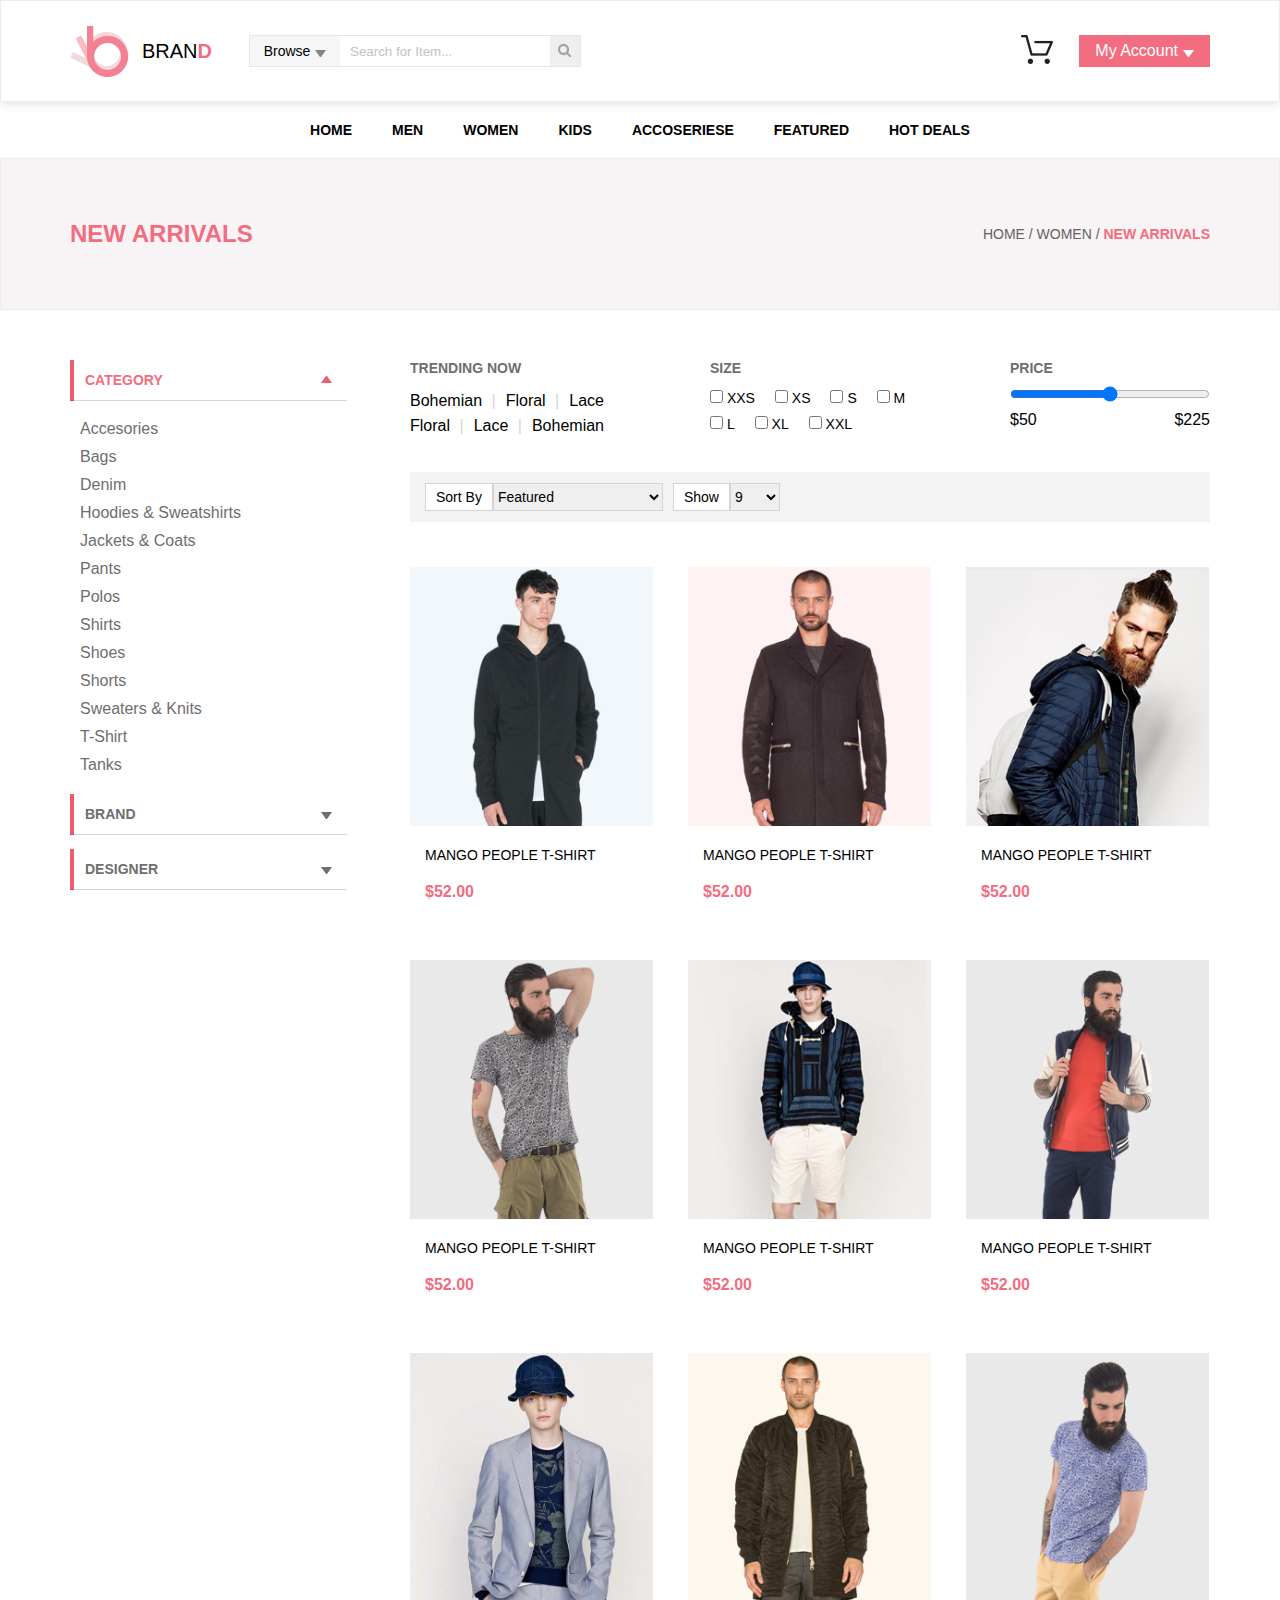
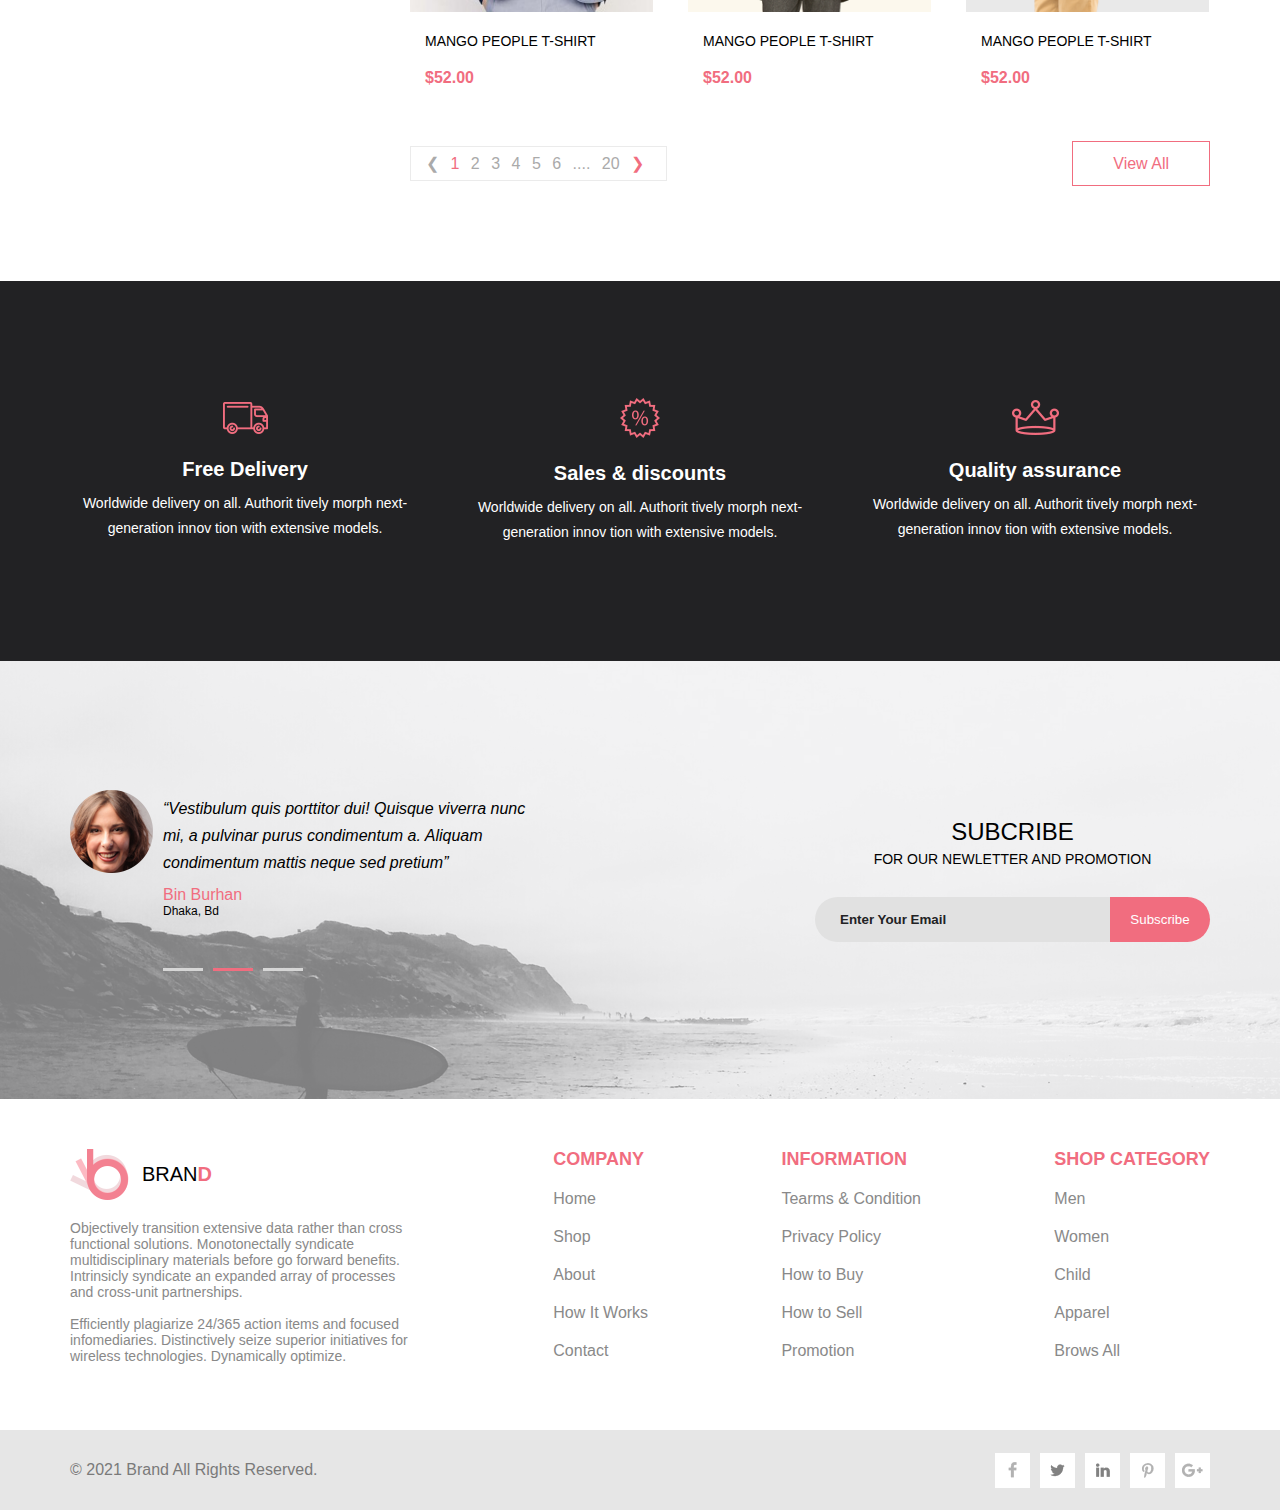
<file: product.html>
<!DOCTYPE html>
<html lang="ru">

<head>
    <meta charset="UTF-8">
    <meta http-equiv="X-UA-Compatible" content="IE=edge">
    <meta name="viewport" content="width=device-width, initial-scale=1.0">
    <link rel="stylesheet" href="style.css">
    <title>Moschino Cheap And Chic</title>
</head>

<body>
    <header class="header">
        <div class="container header_content">
            <div class="header_left_section">
                <a href="index.html" class="logo">
                    <img class="logo_image" src="assets/interface/logosite.png" alt="logo">
                    <div class="logo_text">BRAN<div class="logo_text_red">D</div>
                    </div>
                </a>
                <form action="#" class="form_class">
                    <div class="form_button button_content">Browse
                        <div class="form_button_triangle"></div>
                    </div>
                    <input class="search_form_class" type="text" placeholder="Search for Item...">
                    <button class="search_button"><img src="assets/interface/search.png"></button>
                </form>
            </div>
            <div class="header_right_section">
                <a href="cart.html"><img class="cart_image" src="assets/interface/cart.png" alt="cart"></a>
                <a href="#" class="button">
                    <div class="button_content">
                        My Account
                        <div class="button_triangle"></div>
                    </div>
                </a>
            </div>


        </div>
        </div>
    </header>

    <nav>
        <div class="container">
            <ul class="menu">
                <li class="menu_list"><a href="product.html" class="menu_link">Home</a></li>
                <li class="menu_list"><a href="product.html" class="menu_link">Men</a></li>
                <li class="menu_list"><a href="product.html" class="menu_link">Women</a></li>
                <li class="menu_list"><a href="product.html" class="menu_link">Kids</a></li>
                <li class="menu_list"><a href="product.html" class="menu_link">Accoseriese</a></li>
                <li class="menu_list"><a href="product.html" class="menu_link">Featured</a></li>
                <li class="menu_list"><a href="product.html" class="menu_link">Hot Deals</a></li>
            </ul>
        </div>
    </nav>

    <div class="chapters">
        <div class="container chapters_content">
            <div class="title_chapters">New Arrivals</div>
            <div class="main_chapters">Home / Women / <div class="active">New Arrivals</div>
            </div>
        </div>
    </div>

    <div class="main_content container">
        <nav class="sidebar">
            <ul class="ul_sidebar">
                <li>
                    <div class="pink_rectangle_sidebar">
                        <div class="sidebar_name active">
                            <div class="name_sidebar">Category</div>
                            <div class="triangle_sidebar active"></div>
                        </div>
                    </div>
                    <ul class = "ul_elements_sidebar">
                        <li><a href="product.html" class="link_element_sidebar">Accesories</a></li>
                        <li><a href="product.html" class="link_element_sidebar">Bags</a></li>
                        <li><a href="product.html" class="link_element_sidebar">Denim</a></li>
                        <li><a href="product.html" class="link_element_sidebar">Hoodies & Sweatshirts</a></li>
                        <li><a href="product.html" class="link_element_sidebar">Jackets & Coats</a></li>
                        <li><a href="product.html" class="link_element_sidebar">Pants</a></li>
                        <li><a href="product.html" class="link_element_sidebar">Polos</a></li>
                        <li><a href="product.html" class="link_element_sidebar">Shirts</a></li>
                        <li><a href="product.html" class="link_element_sidebar">Shoes</a></li>
                        <li><a href="product.html" class="link_element_sidebar">Shorts</a></li>
                        <li><a href="product.html" class="link_element_sidebar">Sweaters & Knits</a></li>
                        <li><a href="product.html" class="link_element_sidebar">T-Shirt</a></li>
                        <li><a href="product.html" class="link_element_sidebar">Tanks</a></li>
                    </ul>
                </li>
                <li>
                    <div class="pink_rectangle_sidebar">
                        <div class="sidebar_name ">
                            <div class="name_sidebar">Brand</div>
                            <div class="triangle_sidebar"></div>
                        </div>
                    </div>
                    
                    <ul></ul>
                </li>
                <li>
                    <div class="pink_rectangle_sidebar">
                        <div class="sidebar_name">
                            <div class="name_sidebar">Designer</div>
                            <div class="triangle_sidebar"></div>
                        </div>
                    </div>
                    <ul></ul>
                </li>
            </ul>
        </nav>
        <div class="main_item">
            <div class="settings_main_item">
                <div class="trending_now">
                    <div class="text_trending_now">Trending Now</div>
                    <div class="content_trending_now">
                        <ul class="ul_trending_now">
                            <li class="li_trending_now"><a href="#" class="li_trending_now">Bohemian</a></li>
                            <li class="li_trending_now"><a href="#" class="li_trending_now">Floral</a></li>
                            <li class="li_trending_now"><a href="#" class="li_trending_now">Lace</a></li>
                            <li class="li_trending_now"><a href="#" class="li_trending_now">Floral</a></li>
                            <li class="li_trending_now"><a href="#" class="li_trending_now">Lace</a></li>
                            <li class="li_trending_now"><a href="#" class="li_trending_now">Bohemian</a></li>
                        </ul>
                    </div>
                </div>
                <div class="size_item">
                    <div class="text_size">Size</div>
                    <div class="content_size_item">
                        <form action="#">
                            <ul class="ul_size_item">
                                <li class = "li_size_item">
                                    <input type="checkbox" name="size_XXS" id="size_XXS">
                                    <label for ="size_XXS">XXS</label>
                                </li>
                                <li class = "li_size_item">
                                    <input type="checkbox" name="size_XS" id="size_XS">
                                    <label for ="size_XS">XS</label>
                                </li>
                                <li class = "li_size_item">
                                    <input type="checkbox" name="size_S" id="size_S">
                                    <label for ="size_S">S</label>
                                </li>
                                <li class = "li_size_item">
                                    <input type="checkbox" name="size_M" id="size_M">
                                    <label for ="size_M">M</label>
                                </li>
                                <li class = "li_size_item">
                                    <input type="checkbox" name="size_L" id="size_L">
                                    <label for ="size_L">L</label>
                                </li>
                                <li class = "li_size_item">
                                    <input type="checkbox" name="size_XL" id="size_XL">
                                    <label for ="size_XL">XL</label>
                                </li>
                                <li class = "li_size_item">
                                    <input type="checkbox" name="size_XXL" id="size_XXL">
                                    <label for ="size_XXL">XXL</label>
                                </li>
                            </ul>
                        </form>
                    </div>
                </div>
                <div class="price_item">
                    <div class="text_size">Price</div>
                    <div class="content_price_item">
                        <form oninput="result.value = input_price.value" action="#">
                            <input class = "input_price_item" type="range" name="input_price" id="input_price" min="50" max ="400">
                            <div class="range_input_price">
                                <p class = "price_settings">50</p>
                                <p class = "price_settings"><output name = "result" for = "input_price">225</output></p>
                            </div>    
                            
                        </form>
                    </div>
                </div>
            </div>

            <div class="settings_sort_and_show sort_and_show_content">
                <form class = "sort_and_show_form"action="#">
                    <div class="sort_by">Sort By</div>
                    <select class = "sort_select"> 
                        <option>Featured</option>
                        <option>Price: Low to High</option>
                        <option>Price: High to Low</option>
                        <option>Avg. Customer Review</option>
                    </select>

                    <div class="show_by">Show</div>
                    <select class = "show_select"> 
                        <option>9</option>
                        <option>18</option>
                        <option>27</option>
                        <option>36</option>
                    </select>

                    
                </form>
            </div>

            <div class="main_item_product product_main_item_content">
                <div class="main_shop_item">
                    <a href="single.html">
                        <div class="image_main_shop_item">
                            <img src="assets/image/firstshop.png" alt="photo_product">
                        </div>
                        <div class="text_main_shop_item">
                            <p class="title_main_shop_item">
                                Mango People T-shirt
                            </p>

                            <p class="price_main_shop_item">
                                $52.00
                            </p>
                        </div>
                    </a>
                    <a class="button_main_cart_add" href="#">Add To Cart</a>
                </div>

                <div class="main_shop_item">
                    <a href="#">
                        <div class="image_main_shop_item">
                            <img src="assets/image/secondshop.png" alt="photo_product">
                        </div>
                        <div class="text_main_shop_item">
                            <p class="title_main_shop_item">
                                Mango People T-shirt
                            </p>

                            <p class="price_main_shop_item">
                                $52.00
                            </p>
                        </div>
                    </a>
                    <a class="button_main_cart_add" href="#">Add To Cart</a>
                </div>
                <div class="main_shop_item">
                    <a href="single.html">
                        <div class="image_main_shop_item">
                            <img src="assets/image/thirdshop.png" alt="photo_product">
                        </div>
                        <div class="text_main_shop_item">
                            <p class="title_main_shop_item">
                                Mango People T-shirt
                            </p>

                            <p class="price_main_shop_item">
                                $52.00
                            </p>
                        </div>
                    </a>
                    <a class="button_main_cart_add" href="#">Add To Cart</a>
                </div>

                <div class="main_shop_item">
                    <a href="single.html">
                        <div class="image_main_shop_item">
                            <img src="assets/image/fourthshop.png" alt="photo_product">
                        </div>
                        <div class="text_main_shop_item">
                            <p class="title_main_shop_item">
                                Mango People T-shirt
                            </p>

                            <p class="price_main_shop_item">
                                $52.00
                            </p>
                        </div>
                    </a>
                    <a class="button_main_cart_add" href="#">Add To Cart</a>
                </div>

                <div class="main_shop_item">
                    <a href="single.html">
                        <div class="image_main_shop_item">
                            <img src="assets/image/fifthshop.png" alt="photo_product">
                        </div>
                        <div class="text_main_shop_item">
                            <p class="title_main_shop_item">
                                Mango People T-shirt
                            </p>

                            <p class="price_main_shop_item">
                                $52.00
                            </p>
                        </div>
                    </a>
                    <a class="button_main_cart_add" href="#">Add To Cart</a>
                </div>

                <div class="main_shop_item">
                    <a href="single.html">
                        <div class="image_main_shop_item">
                            <img src="assets/image/sixthshop.png" alt="photo_product">
                        </div>
                        <div class="text_main_shop_item">
                            <p class="title_main_shop_item">
                                Mango People T-shirt
                            </p>

                            <p class="price_main_shop_item">
                                $52.00
                            </p>
                        </div>
                    </a>
                    <a class="button_main_cart_add" href="#">Add To Cart</a>
                </div>

                <div class="main_shop_item">
                    <a href="single.html">
                        <div class="image_main_shop_item">
                            <img src="assets/image/seventhshop.png" alt="photo_product">
                        </div>
                        <div class="text_main_shop_item">
                            <p class="title_main_shop_item">
                                Mango People T-shirt
                            </p>

                            <p class="price_main_shop_item">
                                $52.00
                            </p>
                        </div>
                    </a>
                    <a class="button_main_cart_add" href="#">Add To Cart</a>
                </div>

                <div class="main_shop_item">
                    <a href="single.html">
                        <div class="image_main_shop_item">
                            <img src="assets/image/eighthshop.png" alt="photo_product">
                        </div>
                        <div class="text_main_shop_item">
                            <p class="title_main_shop_item">
                                Mango People T-shirt
                            </p>

                            <p class="price_main_shop_item">
                                $52.00
                            </p>
                        </div>
                    </a>
                    <a class="button_main_cart_add" href="#">Add To Cart</a>
                </div>
                
                <div class="main_shop_item">
                    <a href="single.html">
                        <div class="image_main_shop_item">
                            <img src="assets/image/ninethshop.png" alt="photo_product">
                        </div>
                        <div class="text_main_shop_item">
                            <p class="title_main_shop_item">
                                Mango People T-shirt
                            </p>

                            <p class="price_main_shop_item">
                                $52.00
                            </p>
                        </div>
                    </a>
                    <a class="button_main_cart_add" href="#">Add To Cart</a>
                </div>
                
            </div>

            <div class="end_main_content">
                <div class="pagination_main_content">
                    <span class = "span_pagination_main_content prev"><a class = "link_pagination_main_content noactive" href ="#">❮</a></span>
                    <span class = "span_pagination_main_content"><a class = "link_pagination_main_content active" href = "#">1</a></span>
                    <span class = "span_pagination_main_content"><a class = "link_pagination_main_content" href = "#">2</a></span>
                    <span class = "span_pagination_main_content"><a class = "link_pagination_main_content" href = "#">3</a></span>
                    <span class = "span_pagination_main_content"><a class = "link_pagination_main_content" href = "#">4</a></span>
                    <span class = "span_pagination_main_content"><a class = "link_pagination_main_content" href = "#">5</a></span>
                    <span class = "span_pagination_main_content"><a class = "link_pagination_main_content" href = "#">6</a></span>
                    <span class = "span_pagination_main_content"><a class = "link_pagination_main_content" href = "#">....</a></span>
                    <span class = "span_pagination_main_content"><a class = "link_pagination_main_content" href = "#">20</a></span>
                    <span class = "span_pagination_main_content next active"><a class = "link_pagination_main_content active" href ="#">❯</a></span>
                </div>
                <div class="view_all_main"><a class = "view_all_main_link" href = "#">View All</a></div>
            </div>
        </div>
    </div>

    <div class="banner_product">
        <div class="container">
            <div class="banner_product_content">
                <div class="banner_product_item">
                    <div class="image_banner_product_item"><img src="assets/image/firstitembanner.png" alt=""></div>
                    <h1 class = "title_banner_product_item">Free Delivery</h1>
                    <p class = "description_banner_product_item">Worldwide delivery on all. Authorit tively morph next-generation innov tion with extensive models.</p>
                </div>
                <div class="banner_product_item">
                    <div class="image_banner_product_item"><img src="assets/image/seconditembanner.png" alt=""></div>
                    <h1 class = "title_banner_product_item">Sales & discounts</h1>
                    <p class = "description_banner_product_item">Worldwide delivery on all. Authorit tively morph next-generation innov tion with extensive models.</p>
                </div>
                <div class="banner_product_item">
                    <div class="image_banner_product_item"><img src="assets/image/thirditembanner.png" alt=""></div>
                    <h1 class = "title_banner_product_item">Quality assurance</h1>
                    <p class = "description_banner_product_item">Worldwide delivery on all. Authorit tively morph next-generation innov tion with extensive models.</p>
                </div>
            </div>
        </div>
    </div>

    <div class="subscribe">
        <div class="container subscribe_content">
            <div class="citation">
                <div class="image-citation"><img src="assets/image/people_citation.png" alt=""></div>
                <div class="items-citation">
                    <p class="text-citation">
                        “Vestibulum quis porttitor dui! Quisque viverra nunc mi,
                        a pulvinar purus condimentum a. Aliquam condimentum mattis neque sed pretium”
                    </p>
                    <div class="name-citation">Bin Burhan</div>
                    <div class="city-citation">Dhaka, Bd</div>
                    <div class="slider-citation">
                        <div class="rectangle-citation"></div>
                        <div class="rectangle-citation active"></div>
                        <div class="rectangle-citation"></div>
                    </div>
                </div>
            </div>

            <div class="subcribe_form">
                <div class="title_subcribe_form">Subcribe</div>
                <div class="text_subcribe_form">For our newletter and promotion</div>
                <form class="form_subscribe" action="">
                    <input class="subscribe_email" type="text" placeholder="Enter Your Email">
                    <button class="button_email">Subscribe</button>
                </form>
            </div>
        </div>
    </div>

    <footer class="footer container footer_content">
        <div class="first_section_footer">
            <a href="#" class="logo">
                <img class="logo_image" src="assets/interface/logosite.png" alt="logo">
                <div class="logo_text">BRAN<div class="logo_text_red">D</div>
                </div>
            </a>
            <div class="text_first_footer">
                <p>Objectively transition extensive data rather than cross functional solutions. Monotonectally
                    syndicate multidisciplinary materials before go forward benefits.
                    Intrinsicly syndicate an expanded array of processes and cross-unit partnerships.</p>
                <br>
                <p>Efficiently plagiarize 24/365 action items and focused infomediaries.
                    Distinctively seize superior initiatives for wireless technologies. Dynamically optimize.</p>
            </div>
        </div>
        <div class="second_section_footer">
            <div class="title_second_footer">Сompany</div>
            <nav>
                <ul class="ul_second_footer">
                    <li class="li_second_footer"><a href="#" class="link_second_footer">Home</a></li>
                    <li class="li_second_footer"><a href="#" class="link_second_footer">Shop</a></li>
                    <li class="li_second_footer"><a href="#" class="link_second_footer">About</a></li>
                    <li class="li_second_footer"><a href="#" class="link_second_footer">How It Works</a></li>
                    <li class="li_second_footer"><a href="#" class="link_second_footer">Contact</a></li>
                </ul>
            </nav>
        </div>
        <div class="third_section_footer">
            <div class="title_third_footer">Information</div>
            <nav>
                <ul class="ul_third_footer">
                    <li class="li_third_footer"><a href="#" class="link_third_footer">Tearms & Condition</a></li>
                    <li class="li_third_footer"><a href="#" class="link_third_footer">Privacy Policy</a></li>
                    <li class="li_third_footer"><a href="#" class="link_third_footer">How to Buy</a></li>
                    <li class="li_third_footer"><a href="#" class="link_third_footer">How to Sell</a></li>
                    <li class="li_third_footer"><a href="#" class="link_third_footer">Promotion</a></li>
                </ul>
            </nav>
        </div>
        <div class="fourth_section_footer">
            <div class="title_fourth_footer">Shop Category</div>
            <nav>
                <ul class="ul_fourth_footer">
                    <li class="li_fourth_footer"><a href="#" class="link_fourth_footer">Men</a></li>
                    <li class="li_fourth_footer"><a href="#" class="link_fourth_footer">Women</a></li>
                    <li class="li_fourth_footer"><a href="#" class="link_fourth_footer">Child</a></li>
                    <li class="li_fourth_footer"><a href="#" class="link_fourth_footer">Apparel</a></li>
                    <li class="li_fourth_footer"><a href="#" class="link_fourth_footer">Brows All</a></li>
                </ul>
            </nav>
        </div>
    </footer>

    <div class="end_footer">
        <div class="container end_footer_content">
            <div class="copyright_footer">© 2021 Brand All Rights Reserved.</div>
            <div class="social_icons">
                <div class="social_icon">
                    <div class="social_icon_image"><img src="assets/social/facebook.png" alt="facebook"></div>
                </div>
                <div class="social_icon">
                    <div class="social_icon_image"><img src="assets/social/twitter.png" alt="twitter"></div>
                </div>
                <div class="social_icon">
                    <div class="social_icon_image"><img src="assets/social/in.png" alt="InLinked"></div>
                </div>
                <div class="social_icon">
                    <div class="social_icon_image"><img src="assets/social/pinterest.png" alt="pinterest"></div>
                </div>
                <div class="social_icon">
                    <div class="social_icon_image"><img src="assets/social/googleplus.png" alt="googleplus"></div>
                </div>
            </div>
        </div>

    </div>
</body>

</html>
</file>
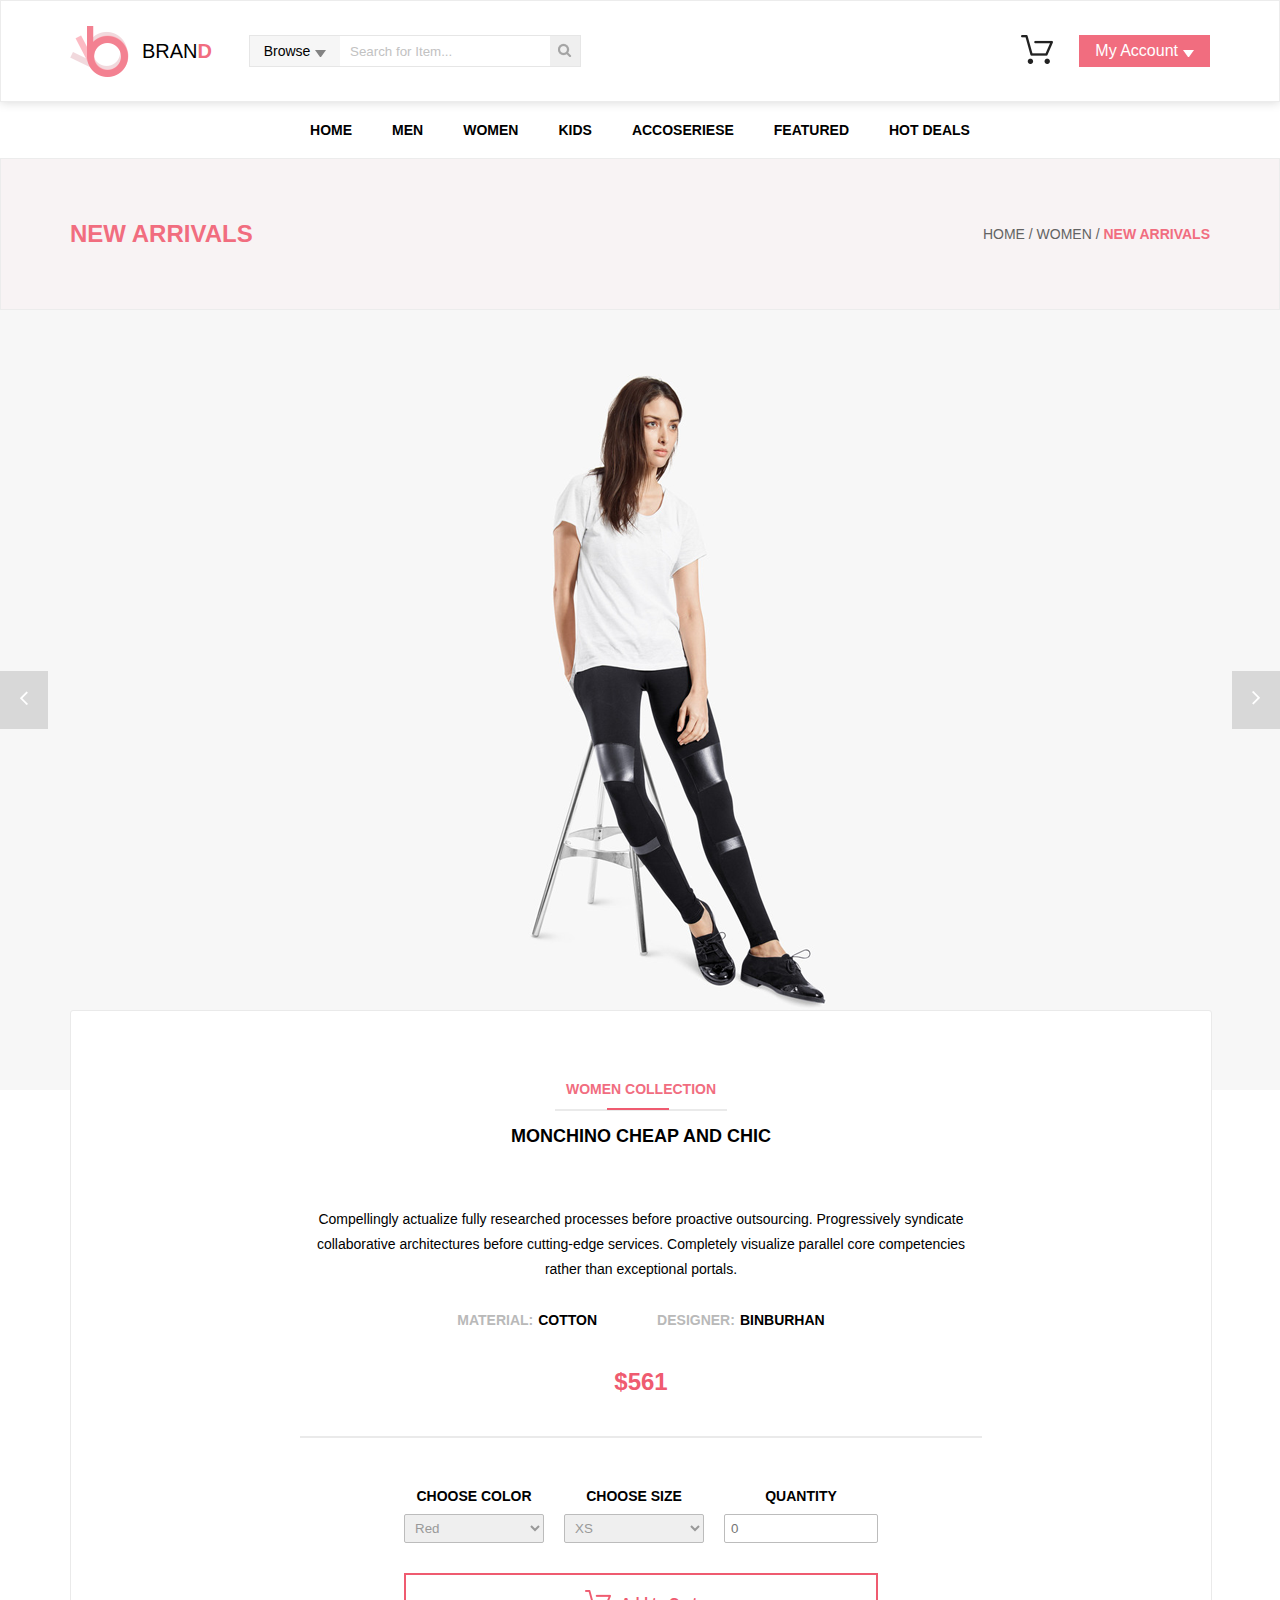
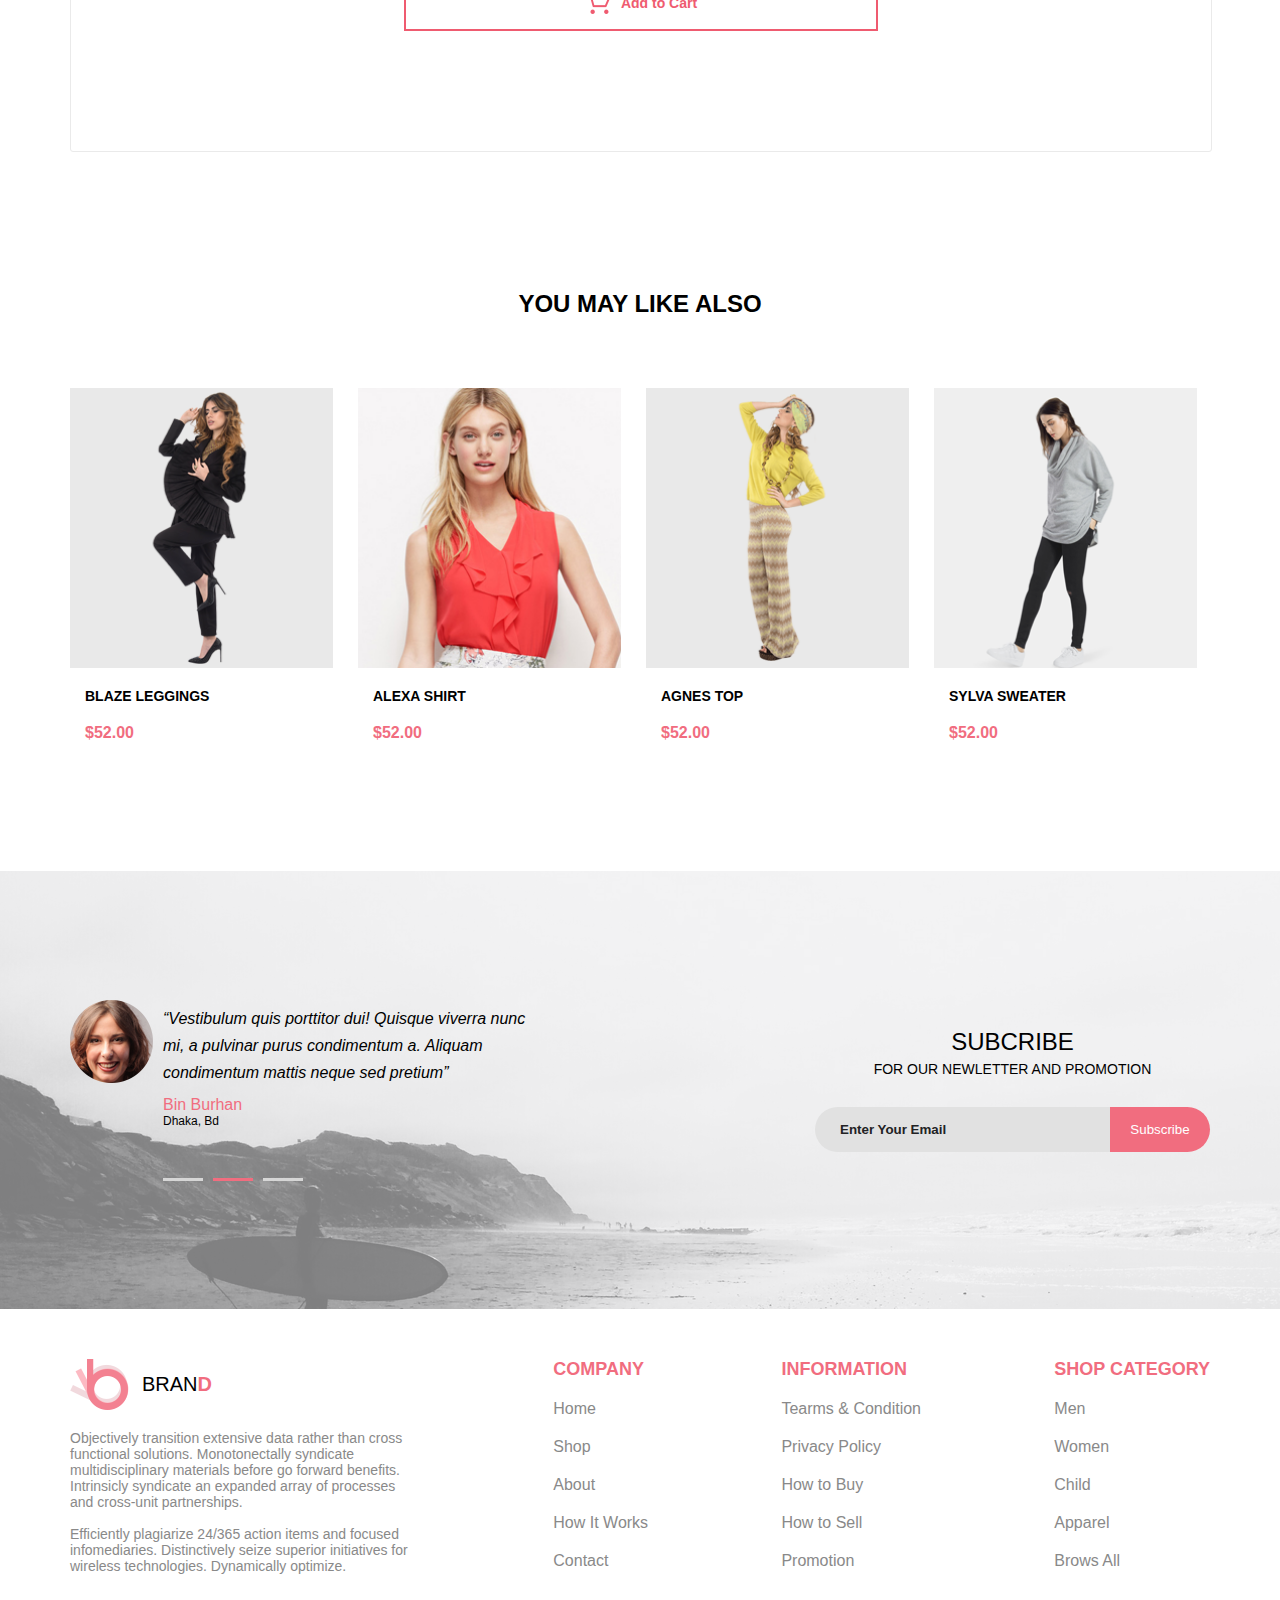
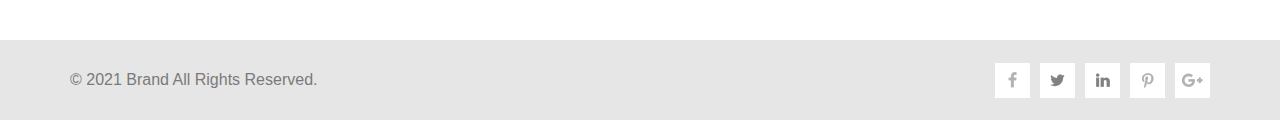
<file: single.html>
<!DOCTYPE html>
<html lang="ru">

<head>
    <meta charset="UTF-8">
    <meta http-equiv="X-UA-Compatible" content="IE=edge">
    <meta name="viewport" content="width=device-width, initial-scale=1.0">
    <link rel="stylesheet" href="style.css">
    <title>Moschino Cheap And Chic</title>
</head>

<body>
    <header class="header">
        <div class="container header_content">
            <div class="header_left_section">
                <a href="index.html" class="logo">
                    <img class="logo_image" src="assets/interface/logosite.png" alt="logo">
                    <div class="logo_text">BRAN<div class="logo_text_red">D</div>
                    </div>
                </a>
                <form action="#" class="form_class">
                    <div class="form_button button_content">Browse
                        <div class="form_button_triangle"></div>
                    </div>
                    <input class="search_form_class" type="text" placeholder="Search for Item...">
                    <button class="search_button"><img src="assets/interface/search.png"></button>
                </form>
            </div>
            <div class="header_right_section">
                <a href = "cart.html"><img class="cart_image" src="assets/interface/cart.png" alt="cart"></a>
                <a href="#" class="button">
                    <div class="button_content">
                        My Account
                        <div class="button_triangle"></div>
                    </div>
                </a>
            </div>


        </div>
        </div>
    </header>

    <nav>
        <div class="container">
            <ul class="menu">
                <li class="menu_list"><a href="product.html" class="menu_link">Home</a></li>
                <li class="menu_list"><a href="product.html" class="menu_link">Men</a></li>
                <li class="menu_list"><a href="product.html" class="menu_link">Women</a></li>
                <li class="menu_list"><a href="product.html" class="menu_link">Kids</a></li>
                <li class="menu_list"><a href="product.html" class="menu_link">Accoseriese</a></li>
                <li class="menu_list"><a href="product.html" class="menu_link">Featured</a></li>
                <li class="menu_list"><a href="product.html" class="menu_link">Hot Deals</a></li>
            </ul>
        </div>
    </nav>

    <div class="chapters">
        <div class="container chapters_content">
            <div class="title_chapters">New Arrivals</div>
            <div class="main_chapters">Home / Women / <div class="active">New Arrivals</div>
            </div>
        </div>
    </div>


    <div class="product_single">
        <div class="full_image">
            <div class="image_content">
                <div class="left-arrow"><img src="assets/interface/left_arrow.png" alt="leftarrow"></div>
                <div class="image_product">
                    <img src="assets/image/product-single.png" alt="">
                </div>
                <div class="right-arrow"><img src="assets/interface/right_arrow.png" alt="leftarrow"></div>
            </div>
        </div>

        <div class="container">
            <div class="product_single_info product_single_content">
                <div class="section_single">
                    Women Collection
                </div>

                <div class="lines_single">
                    <hr class="line_single_product">
                    <hr class="pink_line_product">
                </div>

                <h1 class="title_product">Monchino Cheap And Chic</h1>

                <p class="description_product">Compellingly actualize fully researched processes before proactive
                    outsourcing. Progressively syndicate collaborative architectures before cutting-edge services.
                    Completely visualize parallel core competencies rather than exceptional portals.
                </p>

                <div class="add_info">
                    <div class="product_material">
                        <p class="text_material">Material: </p>
                        <p class="type_material">Cotton</p>
                    </div>

                    <div class="product_designer">
                        <p class="text_designer">Designer:</p>
                        <p class="name_designer">Binburhan</p>
                    </div>
                </div>

                <div class="price_product">$561</div>

                <hr class="dividing_line">

                <form class="form_settings_product" action="#">
                    <div class="settings_product">
                        <div class="choose_color">
                            <div class="text_choose_color">Choose Color</div>

                            <select class="select_choose_color">
                                <option>
                                    <div class="color_rectangle"></div>Red
                                </option>
                                <option>
                                    <div class="color_rectangle"></div>Green
                                </option>
                                <option>
                                    <div class="color_rectangle"></div>Orange
                                </option>
                                <option>
                                    <div class="color_rectangle"></div>Yellow
                                </option>
                            </select>
                        </div>

                        <div class="choose_size">
                            <div class="text_choose_size">Choose Size</div>
                            <select class="select_choose_size">
                                <option>XS</option>
                                <option>S</option>
                                <option>M</option>
                                <option>L</option>
                                <option>XL</option>
                                <option>XXL</option>
                            </select>
                        </div>

                        <div class="quantity">
                            <div class="text_quantity">Quantity</div>
                            <input class="quantity_input" type="number" placeholder="0" min="1" max="10">
                        </div>
                    </div>
                    <button class="setting_button">
                        <div class="setting_button_content">
                            <img src="assets/interface/addcart.png" class="img_setting_button">
                            <div class="text_setting_button">Add to Cart</div>
                        </div>
                    </button>
                </form>
            </div>
        </div>

    </div>


    <div class="silimar_products_likes container">
        <h2 class = "title_similar_product_likes">You may like also</h2>
        <div class="similar_products">
            <div class="similar_product">
                <a href="single.html">
                    <div class="image_similar_product">
                        <img src="assets/image/firstitemsimilar.png" alt="photo_product">
                    </div>
                    <div class="text_similar_product">
                        <p class="title_similar_product">
                            BLAZE LEGGINGS
                        </p>

                        <p class="price_similar_product">
                            $52.00
                        </p>
                    </div>
                </a>
                <a class="button_cart_add_similar" href="#">Add To Cart</a>
            </div>

            <div class="similar_product">
                <a href="single.html">    
                    <div class="image_similar_product">
                        <img src="assets/image/seconditem.png" alt="photo_product">
                    </div>
                    <div class="text_similar_product">
                        <p class="title_similar_product">
                            Alexa Shirt
                        </p>

                        <p class="price_similar_product">
                            $52.00
                        </p>
                    </div>
                </a>
                <a class="button_cart_add_similar" href="#">Add To Cart</a>
            </div>

            <div class="similar_product">
                <a href="single.html">
                    <div class="image_similar_product">
                        <img src="assets/image/thirditemsimilar.png" alt="photo_product">
                    </div>
                    <div class="text_similar_product">
                        <p class="title_similar_product">
                            AGNES TOP
                        </p>

                        <p class="price_similar_product">
                            $52.00
                        </p>
                    </div>
                </a>
                <a class="button_cart_add_similar" href="#">Add To Cart</a>
            </div>

            <div class="similar_product">
                <a href="single.html">
                    <div class="image_similar_product">
                        <img src="assets/image/forthitemsimilar.png" alt="photo_product">
                    </div>
                    <div class="text_similar_product">
                        <p class="title_similar_product">
                            SYLVA SWEATER
                        </p>

                        <p class="price_similar_product">
                            $52.00
                        </p>
                    </div>
                </a>
                <a class="button_cart_add_similar" href="#">Add To Cart</a>
            </div>
        </div>
    </div>


    <div class="subscribe">
        <div class="container subscribe_content">
            <div class="citation">
                <div class="image-citation"><img src="assets/image/people_citation.png" alt=""></div>
                <div class="items-citation">
                    <p class="text-citation">
                        “Vestibulum quis porttitor dui! Quisque viverra nunc mi,
                        a pulvinar purus condimentum a. Aliquam condimentum mattis neque sed pretium”
                    </p>
                    <div class="name-citation">Bin Burhan</div>
                    <div class="city-citation">Dhaka, Bd</div>
                    <div class="slider-citation">
                        <div class="rectangle-citation"></div>
                        <div class="rectangle-citation active"></div>
                        <div class="rectangle-citation"></div>
                    </div>
                </div>
            </div>

            <div class="subcribe_form">
                <div class="title_subcribe_form">Subcribe</div>
                <div class="text_subcribe_form">For our newletter and promotion</div>
                <form class="form_subscribe" action="">
                    <input class="subscribe_email" type="text" placeholder="Enter Your Email">
                    <button class="button_email">Subscribe</button>
                </form>
            </div>
        </div>
    </div>

    <footer class="footer container footer_content">
        <div class="first_section_footer">
            <a href="#" class="logo">
                <img class="logo_image" src="assets/interface/logosite.png" alt="logo">
                <div class="logo_text">BRAN<div class="logo_text_red">D</div>
                </div>
            </a>
            <div class="text_first_footer">
                <p>Objectively transition extensive data rather than cross functional solutions. Monotonectally
                    syndicate multidisciplinary materials before go forward benefits.
                    Intrinsicly syndicate an expanded array of processes and cross-unit partnerships.</p>
                <br>
                <p>Efficiently plagiarize 24/365 action items and focused infomediaries.
                    Distinctively seize superior initiatives for wireless technologies. Dynamically optimize.</p>
            </div>
        </div>
        <div class="second_section_footer">
            <div class="title_second_footer">Сompany</div>
            <nav>
                <ul class="ul_second_footer">
                    <li class="li_second_footer"><a href="#" class="link_second_footer">Home</a></li>
                    <li class="li_second_footer"><a href="#" class="link_second_footer">Shop</a></li>
                    <li class="li_second_footer"><a href="#" class="link_second_footer">About</a></li>
                    <li class="li_second_footer"><a href="#" class="link_second_footer">How It Works</a></li>
                    <li class="li_second_footer"><a href="#" class="link_second_footer">Contact</a></li>
                </ul>
            </nav>
        </div>
        <div class="third_section_footer">
            <div class="title_third_footer">Information</div>
            <nav>
                <ul class="ul_third_footer">
                    <li class="li_third_footer"><a href="#" class="link_third_footer">Tearms & Condition</a></li>
                    <li class="li_third_footer"><a href="#" class="link_third_footer">Privacy Policy</a></li>
                    <li class="li_third_footer"><a href="#" class="link_third_footer">How to Buy</a></li>
                    <li class="li_third_footer"><a href="#" class="link_third_footer">How to Sell</a></li>
                    <li class="li_third_footer"><a href="#" class="link_third_footer">Promotion</a></li>
                </ul>
            </nav>
        </div>
        <div class="fourth_section_footer">
            <div class="title_fourth_footer">Shop Category</div>
            <nav>
                <ul class="ul_fourth_footer">
                    <li class="li_fourth_footer"><a href="#" class="link_fourth_footer">Men</a></li>
                    <li class="li_fourth_footer"><a href="#" class="link_fourth_footer">Women</a></li>
                    <li class="li_fourth_footer"><a href="#" class="link_fourth_footer">Child</a></li>
                    <li class="li_fourth_footer"><a href="#" class="link_fourth_footer">Apparel</a></li>
                    <li class="li_fourth_footer"><a href="#" class="link_fourth_footer">Brows All</a></li>
                </ul>
            </nav>
        </div>
    </footer>

    <div class="end_footer">
        <div class="container end_footer_content">
            <div class="copyright_footer">© 2021 Brand All Rights Reserved.</div>
            <div class="social_icons">
                <div class="social_icon">
                    <div class="social_icon_image"><img src="assets/social/facebook.png" alt="facebook"></div>
                </div>
                <div class="social_icon">
                    <div class="social_icon_image"><img src="assets/social/twitter.png" alt="twitter"></div>
                </div>
                <div class="social_icon">
                    <div class="social_icon_image"><img src="assets/social/in.png" alt="InLinked"></div>
                </div>
                <div class="social_icon">
                    <div class="social_icon_image"><img src="assets/social/pinterest.png" alt="pinterest"></div>
                </div>
                <div class="social_icon">
                    <div class="social_icon_image"><img src="assets/social/googleplus.png" alt="googleplus"></div>
                </div>
            </div>
        </div>

    </div>
</body>

</html>
</file>
<file: style.css>
html body{
    font-family: 'Lato', sans-serif;
    font-weight: 400;
}

*{
    margin: 0;
    padding: 0;
}

a{
    text-decoration: none;
    color: black;
}

.header{ 
    height: 100px;
    box-shadow: 0 0 10px rgba(0,0,0,0.17);
    border: 1px solid #ececec;
    background-color: #ffffff;
}

.container{
    max-width: 1140px;
    margin: 0 auto;
}

.header_content{
    display: flex;
    justify-content: space-between;
    align-items: center;
    height: 100%;
}

.header_left_section{
    display: flex;
    align-items: center;
}

.logo{
    display: flex;
    align-items: center;
}

.logo_image{
    margin-right: 13px;
}

.logo_text{
    font-size: 20px;
    display: flex;
}

.logo_text_red{
    color: #f16d7f;
    font-weight: 700;
}

.form_class{
    display: flex;
    margin-left: 37px;
    border: 1px solid #e6e6e6;
}

.search_form_class{
    width: 200px;
    height: 30px;
    padding-left: 10px;
    border: none;
    outline: none;
}

.search_button{
    width: 30px;
    height: 30px;
    display: block;
    border: none;
    cursor: pointer;
}

.search_form_class::-webkit-input-placeholder {
    color: #c2c2c2;
}

.form_button{
    height: 30px;
    width: 90px;
    text-align: center;
    display: block;
    background-color: #f6f6f6;
    cursor: pointer;
    font-size: 14px;
}

.button_content{
    display: flex;
    justify-content: center;
    align-items: center;
}

.form_button_triangle{
    width: 1px;
    height: 1px;
    border-left: 5px solid transparent;
    border-right: 5px solid transparent;
    border-top: 7px solid #838383;
    margin: 5px 0px 0px 5px;
}

.header_right_section{
    display: flex;
    align-items: center;    
}

.button{
    padding: 7px 16px;
    display: block;
    background-color: #f16d7f;
    color: #ffffff;
}

.button_triangle{
    width: 1px;
    height: 1px;
    border-left: 5px solid transparent;
    border-right: 5px solid transparent;
    border-top: 7px solid white;
    margin: 5px 0px 0px 5px;
}

.cart_image{
    margin-right: 26px;
    cursor: pointer;
}

.menu{
    display: flex;
    justify-content: center;
    list-style-type: none;
}

.menu_link{
    padding: 20px;
    display: block;
    font-weight: 700;
    text-transform: uppercase;
    font-size: 14px;
}

.menu_link:hover{
    color: #f16d7f;
}

.promo{
    height: 614px;
    background-color: #e8e8e8;
}

.promo_content{
    height: 100%;
    background-image: url(assets/image/background_promo.png);
    background-position: -200px -51px;
}


.promo_text{
    border-left: 12px solid #f16d7f;
    padding-left: 12px;
    margin-top: 226px;
    float: left;
}

.promo_text_big{
    font-size: 60px;
    text-transform: uppercase;
}

.promo_text_mini{
    font-size: 40px;
    text-transform: uppercase;
}

.offer{
    padding-top: 50px;
    padding-bottom: 50px;
    display: flex;
    justify-content: space-between;
}

.offer_content div:first-child{
    margin-bottom: 20px;
}

.offer_content_big{
    width: 560px;
    height: 542px;
}

.offer_content_mini{
    width: 560px;
    height: 261px;
}

.offer_first_image{
    background-image: url(assets/image/image1.png);
}

.offer_second_image{
    background-image: url(assets/image/image2.png);
}

.offer_third_image{
    background-image: url(assets/image/image3.png);
}

.offer_forth_image{
    background-image: url(assets/image/image4.png);
}

.offer_text{
    background-color: #ffffff;
    padding: 16px 20px 16px 20px;
    float: left;
    margin-top: 20px;
    text-transform: uppercase;
    font-size: 18px;
    font-weight: 700;
}

.offer_text_red{
    font-size: 30px;
    font-weight: 700;
    color: #f16d7f;
}

.td_items{
    text-align: center;
    margin-bottom: 60px;
}

.title_items{
    font-size: 30px;
    margin-bottom: 7px;    
}

.description_items{
    font-size: 14px;
    color: #9f9f9f;
}

.shop_items{
    display: flex;
    flex-wrap: wrap;
}

.shop_item{
    display: flex;
    flex-direction: column;
    max-width: 263px;
    max-height: 385px;
    margin-right: 25px;
    margin-bottom: 39px;
    cursor: pointer;
    position: relative;
}

.shop_item:hover{
    box-shadow: 0px 5px 8px rgba(0,0,0,0.16);
}

.shop_item:hover .button_cart_add{
    display: block;
}

.shop_item:hover .image_shop_item img{
    filter: brightness(50%);
}

.shop_item a:hover{
    color: #f16d7f;
}


.shop_item:nth-child(4n){
    margin-right: 0px;
}

.image_shop_item{
    max-width: 263px;
    max-height: 280px;
}

.image_shop_item img{
    width: 263px;
    height: 280px;
    object-fit: cover;
}

.text_shop_item{
    max-width: 263px;
    padding: 20px 15px;
    display: block;
}

.title_shop_item{
    font-size: 14px;
    text-transform: uppercase;
    font-weight: 700;
    margin-bottom: 20px;
}

.price_shop_item{
    font-size: 16px;
    font-weight: 700;
    color: #f16d7f;
}

.button_cart_add{
    color: #ffffff;
    font-size: 13px;
    font-weight: 700;
    width: 123px;
    height: 39px;
    border: 1px solid #ffffff;
    text-align: center;
    line-height: 39px;
    position: absolute;
    top: 98px;
    left: 70px;
    display: none;
}

.button_cart_add:hover{
    color:#f16d7f;
    border: 1px solid #f16d7f;
}

.props_button_items{
    display: flex;
    justify-content: center;
    margin-top: 65px;
}

.button_items{
    padding: 15px 20px;
    background-color: #f16d7f;
    display: block;
    color: white;
    font-size: 700;
    cursor: pointer;
}

.banner{
    margin-top: 50px;
    margin-bottom: 50px;
    max-height: 530px;
    background-image: url(assets/image/background_banner.png);
    background-repeat: no-repeat; 
}

.banner_content{
    display: flex;
    justify-content: space-between;
    height: 100%;
}

.first_section_banner{
    color:white;
    font-weight: 700;
    padding-top: 150px;
    padding-left: 40px;
}

.text_big_banner{
    font-size: 60px;
    display: flex;
}

.text_mini_banner{
    font-size: 40px;
}

.text_red_banner{
    margin-left: 10px;
    color: #f16d7f;
}

.second_section_banner{
    background-color: #222224;
    color: white;
    padding: 60px 40px;
}

.item_section_banner{
    display: flex;
    margin-top: 15px;
}

.image_item_banner{
    width: 40px;
    height: 40px ;
}

.text_item_banner{
    margin-left: 35px;
    width: 250px
}

.title_item_banner{
    font-size: 20px;
    font-weight: 700;
    margin-bottom: 15px;
}

.description_item_banner{
    font-size: 14px;
    text-align: start;
    line-height: 25px;
}

.chapters{
    height: 150px;
    background-color: #f8f3f4;
    border: 1px solid #ececec;
}

.chapters_content{
    display: flex;
    justify-content: space-between;
    align-items: center;
    height: 100%;
}

.title_chapters{
    font-size: 24px;
    text-transform: uppercase;
    color:#f16d7f;
    font-weight: 700;
}

.main_chapters{
    font-size: 14px;
    text-transform: uppercase;
    color: #636363;
    font-weight: 300;
}

.main_chapters .active{
    display: inline;
    color: #f16d7f;
    font-weight: 700;
}

.product_single{
    position: relative;
    margin-bottom: 800px;
} 

.product_single_info{
    position: absolute;
    top: 700px;
    background-color: #ffffff;
    width: 1000px;
    min-height: 600px;
    border: 1px solid #eaeaea;
    border-radius: 3px;
    padding: 70px;
}

.full_image{
    height: 780px;
    background-color: #f7f7f7;
}

.image_content{
    display: flex;
    justify-content: space-between; 
    align-items: center;
    height: 100%;
}

.left-arrow{
    padding: 20px;
    background-color: #d8d8d8;
    display: block;
    cursor: pointer;
}

.right-arrow{
    padding: 20px;
    background-color: #d8d8d8;
    display: block;
    cursor: pointer;
}

.image_product{
    width: 597px;
    height: 724px;
}

.image_product img{
    width: 100%;
    height: 100%;
    object-fit: cover;
}

.product_single_content{
    display: flex;
    flex-direction: column;
    align-items: center;
}

.section_single{
    text-transform: uppercase;
    color: #f16d7f;
    font-weight: 700;
    font-size: 14px;
    margin-bottom: 12px;
}

.lines_single{
    position: relative;
    
}

.line_single_product{
    width: 170px;
    background-color: #eaeaea;
    border: .5px solid #eaeaea;
}

.pink_line_product{
    position: absolute;
    left: 52px;
    top: -1px;
    width: 60px;
    background-color: #ef5b70;
    border: 1.5px solid #ef5b70;
}

.title_product{
    margin-top: 15px;
    text-transform: uppercase;
    font-weight: 700;
    font-size: 18px;
}

.description_product{
    margin-top: 60px;
    font-weight: 300;
    font-size: 14px;
    width: 650px;
    line-height: 25px;
    text-align: center;
}

.add_info{
    font-size: 14px;
    display: flex;
    font-weight: 700;
    margin-top: 30px;
}

.product_material{
    display: flex;
    margin-right: 60px;
}

.text_material{
    text-transform: uppercase;
    color: #b9b9b9;
}

.type_material{
    text-transform: uppercase;
    margin-left: 5px;
}

.product_designer{
    display: flex;
}

.text_designer{
    text-transform: uppercase;
    color: #b9b9b9;
}

.name_designer{
    text-transform: uppercase;
    margin-left: 5px;
}

.price_product{
    font-size: 24px;
    font-weight: 700;
    color: #ef5b70;
    margin-top: 40px;
}
.dividing_line{
    margin-top: 40px;
    width: 680px;
    background-color: #eaeaea;
    border: .5px solid #eaeaea;
}

.form_settings_product{
    text-align: center;
}

.settings_product{
    display: flex;
    margin-top: 50px;
    font-size: 14px;
    font-weight: 700;
    text-transform: uppercase;
}

.setting_button{
    margin-top: 30px;
    width: 100%;
    background: inherit;
    border: 2px solid #ef5b70;
    color: #ef5b70;
    font-size: 14px;
    font-weight: 700;
    padding: 15px 0px;
    cursor: pointer;
}

.setting_button_content{
    display: flex;
    justify-content: center;
}

.text_setting_button{
    margin-top: 5px;
    margin-left: 10px;
}

.choose_color{
    margin-right: 20px;
}

.select_choose_color{
    margin-top: 10px;
    color:#999999;
    border-color:#bcbcbc;
    padding: 5px 6px;
    width: 140px;
    outline: none;
    border-radius: 2px;
}

.choose_size{
    margin-right: 20px;
}

.select_choose_size{
    margin-top: 10px;
    color:#999999;
    border-color:#bcbcbc;
    padding: 5px 6px;
    width: 140px;
    outline: none;
    border-radius: 2px;
}

.quantity_input{
    margin-top: 10px;
    color:#999999;
    border: 1px solid #bcbcbc;
    padding: 6px 6px;
    width: 140px;
    outline: none;
    border-radius: 2px;
}

.title_similar_product_likes{
    font-size: 24px;
    text-transform: uppercase;
    text-align: center;
    font-weight: 700;
}

.similar_products{
    display: flex;
    flex-wrap: wrap;
    margin-top: 70px;
    margin-bottom: 70px;
}

.similar_product{
    display: flex;
    flex-direction: column;
    max-width: 263px;
    max-height: 385px;
    margin-right: 25px;
    margin-bottom: 39px;
    cursor: pointer;
    position: relative;
}

.similar_product:hover{
    box-shadow: 0px 5px 8px rgba(0,0,0,0.16);
}

.similar_product:hover .button_cart_add_similar{
    display: block;
}

.similar_product:hover .image_similar_product img{
    filter: brightness(50%);
}

.image_similar_product{
    max-width: 263px;
    max-height: 280px;
}

.image_similar_product img{
    width: 263px;
    height: 280px;
    object-fit: cover;
}

.similar_product a:hover{
    color: #f16d7f;
}

.similar_product:nth-child(4n){
    margin-right: 0px;
}

.text_similar_product{
    max-width: 263px;
    padding: 20px 15px;
    display: block;
}

.title_similar_product{
    font-size: 14px;
    text-transform: uppercase;
    font-weight: 700;
    margin-bottom: 20px;
}

.price_similar_product{
    font-size: 16px;
    font-weight: 700;
    color: #f16d7f;
}

.button_cart_add_similar{
    color: #ffffff;
    font-size: 13px;
    font-weight: 700;
    width: 123px;
    height: 39px;
    border: 1px solid #ffffff;
    text-align: center;
    line-height: 39px;
    position: absolute;
    top: 98px;
    left: 70px;
    display: none;
}

.button_cart_add_similar:hover{
    color:#f16d7f;
    border: 1px solid #f16d7f;
}

.main_content{
    margin-top: 50px;
    margin-bottom: 100px;
    display: flex;
    justify-content: space-between;
}

.ul_sidebar{
    list-style-type: none;
}

.sidebar_name{
    color:#6f6e6e;
    text-transform: uppercase;
    font-size: 14px;
    font-weight: 700;
    padding: 12px 15px;
    box-shadow: 0px 1px 0px rgba(0,0,0,0.16);
    cursor: pointer;
    display: flex;
}
 
.sidebar_name.active{
    color:#f16d7f;
}

.name_sidebar{
    width: 230px;
}

.pink_rectangle_sidebar{
    height: 100%;
    background-color: #ef5b70;
    width: 4px;
    box-shadow: 0px 1px 0px #ef5b70;
    display: flex;
    margin-bottom: 15px;
}

.triangle_sidebar{
    width: 1px;
    height: 1px;
    border-left: 5px solid transparent;
    border-right: 5px solid transparent;
    border-top: 7px solid #6f6e6e;
    margin: 6px 0px 0px 6px;
}

.triangle_sidebar.active{
    width: 1px;
    height: 1px;
    border-left: 5px solid transparent;
    border-right: 5px solid transparent;
    border-bottom: 7px solid #ef5b70;
    border-top: 0px;
    margin: 3px 0px 0px 6px;
}

.ul_elements_sidebar{
    list-style-type: none;
    margin-left: 10px;
    margin-bottom: 15px;
}

.link_element_sidebar{
    width: 250px;
    padding: 5px 0px;
    display: block;
    color: #6f6e6e;
}

.link_element_sidebar:hover{
    color: #ef5b70;
}

.main_item{
    width: 800px;
}

.settings_main_item{
    display: flex;
    justify-content: space-between;
}

.text_trending_now{
    text-transform: uppercase;
    font-weight: 700;
    font-size: 14px;
    color: #6f6e6e;
}

.ul_trending_now{
    line-height: 20px;
    margin-top: 10px;
    display: flex;
    list-style-type: none;
    color: #6f6e6e;
    flex-wrap: wrap;
    width: 250px;
}

.li_trending_now:hover{
    color: #ef5b70;
}

.li_trending_now{
    margin-top: 5px;
    margin-right: 5px;
}

.li_trending_now ::after{
    margin-left: 5px;
    color: #d6d6d6;
    content: " | ";
}

.li_trending_now:last-child ::after{
    content: "";
}

.li_trending_now:nth-child(3n) ::after{
    content: "";
}

.text_size{
    text-transform: uppercase;
    font-weight: 700;
    font-size: 14px;
    color: #6f6e6e;
}

.ul_size_item{
    margin-top: 14px;
    list-style-type: none;
    display: flex;
    flex-wrap: wrap;
    width: 250px;
}

.li_size_item{
    margin-right: 20px;
    margin-bottom: 10px;
    font-size: 14px;
}

.content_price_item{
    margin-top: 10px;
}

.input_price_item{
    width: 200px;
}

.range_input_price{
    display: flex;
    justify-content: space-between;
    margin-top: 5px;
}

.price_settings::before{
    content: "$";
}

.settings_sort_and_show{
    margin-top: 30px;
    margin-bottom: 45px;
    height: 50px;
    background-color: #f3f3f3;
}

.sort_and_show_content{
    display: flex;
    align-items: center;
}

.sort_and_show_form{
    display: flex;
    margin-left: 15px;
}

.sort_by{
    padding: 5px 10px;
    background-color: #ffffff;
    border: 1px solid #d4d4d4;
    font-size: 14px;
}

.sort_select{
    border: 1px solid #d4d4d4;
    outline: none;
    width: 170px;
    font-size: 14px;
}

.show_by{
    margin-left: 10px;
    padding: 5px 10px;
    background-color: #ffffff;
    border: 1px solid #d4d4d4;
    font-size: 14px;
}

.show_select{
    border: 1px solid #d4d4d4;
    outline: none;
    width: 50px;
    font-size: 14px;
}

.product_main_item_content{
    display: flex;
    flex-wrap: wrap;
}

.main_shop_item{
    display: flex;
    flex-direction: column;
    max-width: 243px;
    max-height: 385px;
    margin-right: 35px;
    margin-bottom: 39px;
    cursor: pointer;
    position: relative;
}

.main_shop_item:hover{
    box-shadow: 0px 5px 8px rgba(0,0,0,0.16);
}

.main_shop_item:hover .button_main_cart_add{
    display: block;
}

.main_shop_item:hover .image_main_shop_item img{
    filter: brightness(50%);
}

.main_shop_item a:hover{
    color: #f16d7f;
}


.main_shop_item:nth-child(3n){
    margin-right: 0px;
}

.image_main_shop_item{
    max-width: 243px;
    max-height: 260px;
}

.image_main_shop_item img{
    width: 100%;
    height: 100%;
    object-fit: cover;
}

.text_main_shop_item{
    max-width: 243px;
    padding: 20px 15px;
    display: block;
}

.title_main_shop_item{
    font-size: 14px;
    text-transform: uppercase;
    margin-bottom: 20px;
}

.price_main_shop_item{
    font-size: 16px;
    font-weight: 700;
    color: #f16d7f;
}

.button_main_cart_add{
    color: #ffffff;
    font-size: 13px;
    font-weight: 700;
    width: 123px;
    height: 39px;
    border: 1px solid #ffffff;
    text-align: center;
    line-height: 39px;
    position: absolute;
    top: 98px;
    left: 58px;
    display: none;
}

.button_main_cart_add:hover{
    color:#f16d7f;
    border: 1px solid #f16d7f;
}

.end_main_content{
    display: flex;
    justify-content: space-between;
    align-items: center;
}

.pagination_main_content{
    padding: 7px 15px;
    border: 1px solid #ebebeb;
}

.link_pagination_main_content{
    color: #aaaaaa;
    margin-right: 7px;
    font-size: 16px;
}

.link_pagination_main_content.active{
    color: #f16d7f;
}

.link_pagination_main_content:hover{
    color: #f16d7f;
}

.link_pagination_main_content.noactive{
    cursor: default;
}

.link_pagination_main_content.noactive:hover{
    color: #aaaaaa;
}

.view_all_main_link{
    border: 1px solid #f16d7f;
    color: #f16d7f;
    padding: 13px 40px;
}

.view_all_main_link:hover{
    background-color: #f16d7f;
    color: #ffffff;
}

.banner_product{
    background-color: #222224;
    height: 380px;
}

.banner_product_content{
    display: flex;
    justify-content: space-between;
    align-items: center;
    height: 380px;
}

.banner_product_item{
    color:white;
    width: 350px;
    text-align: center;    
}

.image_banner_product_item{
    margin-bottom: 20px;
}

.title_banner_product_item{
    font-size: 20px;
    margin-bottom: 10px;
}

.description_banner_product_item{
    font-size: 14px;
    line-height: 25px;
}

.table_cart{
    margin-top: 100px;
}

.title_table_cart{
    display: flex;
    justify-content: space-between;
    font-weight: 700;
    text-transform: uppercase;
    font-size: 13px;
    margin-bottom: 25px;
    margin-left: 5px;
    margin-right: 5px;
}

.title_element_cart{
    display: flex;
    justify-content: space-between;
    width: 600px;
}

.hr_table_cart{
    background-color: #eaeaea;
    height: 1px;
    width: 100%;
}

.item_table_cart{
    display: flex;
    align-items: center;
    height: 100%;
    justify-content: space-between;
    margin-top: 30px;
    margin-bottom: 30px;
}

.func_item_table_cart{
    display: flex;
    justify-content: space-between;
    width: 580px;
    height: 100%;
    align-items: center;
    font-weight: 700;
}

.unite_price_func_item_cart::before{
    content: "$";
}

.quantity_func_item_cart{
    width: 40px;
    padding: 5px 5px;
    text-align: center;
}

.shipping_func_item_cart{
    text-transform: uppercase;
}

.subtotal_func_item_cart::before{
    content: "$"
}

.delete_func_item_cart{
    cursor: pointer;
}

.delete_func_item_cart_image{
    width: 30px;
    margin-right: 15px;
    filter: grayscale(100%);
}

.delete_func_item_cart_image:hover{
    filter: grayscale(0%);
}

.img_info_item_table_cart{
    max-width: 150px;
    max-height: 160px;
}

.img_info_item_table_cart_image{
    width: 150px;
    height: 160px;
    object-fit: cover;
}

.info_item_table_cart{
    display: flex;
}

.text_info_item_table_cart{
    display: flex;
    flex-direction: column;
    justify-content: space-around;
    margin-left: 20px;
    color: #222222;
}

.title_info_item_table_cart{
    text-transform: uppercase;
    font-weight: 700;
}

.color_info_item_table_cart{
    display: flex;
    margin-bottom: 5px;
}

.title_color_info_item_table_cart{
    margin-right: 5px;
    font-weight: 700;
}

.size_info_item_table_cart{
    display: flex;
}

.title_size_info_item_table_cart{
    margin-right: 5px;
    font-weight: 700;
}

.hr_item_table_cart{
    background-color: #eaeaea;
    height: 1px;
    width: 100%;
    margin-bottom: 20px;
}

.button_table_cart{
    display: flex;
    justify-content: space-between;
    margin-top: 60px;
    margin-bottom: 80px;
}

.clear_button_table_cart{
    padding: 15px 30px;
    border: 2px solid #eaeaea;
    text-transform: uppercase;
    font-weight: 700;
    cursor: pointer;
    font-size: 14px;
}

.clear_button_table_cart:hover{
    background-color: #f16d7f;
    color: white;
    border:none;
}

.continue_button_table_cart{
    padding: 15px 30px;
    border: 2px solid #eaeaea;
    text-transform: uppercase;
    font-weight: 700;
    cursor: pointer;
    font-size: 14px;
}

.continue_button_table_cart:hover{
    background-color: #f16d7f;
    color: white;
    border:none;
}

.end_main_cart{
    margin-bottom: 100px;
    display: flex;
    justify-content: space-between;
}

.title_shipping_address{
    text-transform: uppercase;
    font-weight: 700;
}


.form_shipping_address{
    display: flex;
    flex-direction: column;
    width: 300px;
}

.select_country{
    margin-top: 20px;
    padding: 7px 10px;
    border: 2px solid #eaeaea;
    outline: none;
    color: #8f8f8f;
}

.select_region{
    border: 2px solid #eaeaea;
    outline: none;
    margin-top: 15px;
    padding: 7px 10px;
}

.select_region::-webkit-input-placeholder{
    color: #c2c2c2;
}

.select_postcode{
    border: 2px solid #eaeaea;
    outline: none;
    margin-top: 15px;
    padding: 7px 10px;
}

.select_postcode::-webkit-input-placeholder{
    color: #c2c2c2;
}

.button_shipping_address{
    width: 120px;
    padding: 10px 5px;
    background-color: transparent;
    text-transform: uppercase;
    font-weight: 700;
    cursor: pointer;
    border: 2px solid #eaeaea;
    margin-top: 15px;
}

.button_shipping_address:hover{
    background-color: #f16d7f;
    color: white;
    border: 2px solid #f16d7f;
}

.title_coupon_discount{
    text-transform: uppercase;
    font-weight: 700;
}

.form_coupon_discount{
    display: flex;
    flex-direction: column;
    width: 300px;
    margin-top: 15px;
}

.select_state{
    border: 2px solid #eaeaea;
    outline: none;
    padding: 7px 10px;
}

.select_state::-webkit-input-placeholder{
    color: #c2c2c2;
}

.button_coupon_discount{
    width: 150px;
    padding: 10px 10px;
    background-color: transparent;
    text-transform: uppercase;
    font-weight: 700;
    cursor: pointer;
    border: 2px solid #eaeaea;
    margin-top: 15px;
}

.button_coupon_discount:hover{
    background-color: #f16d7f;
    color: white;
    border: 2px solid #f16d7f;
}

.grand_total{
    width: 300px;
    height: 200px;
    background-color: #f5f3f3;
}

.all_total{
    padding: 30px 30px;
    font-weight: 700;
    text-transform: uppercase;
}

.subtotal_count{
    display: flex;
    font-size: 14px;
    justify-content: right;
    margin-bottom: 15px;
}

.title_subtotal_count{
    margin-right: 20px;
}

.price_subtotal_count::before{
    content: "$";
}

.grand_total_count{
    display: flex;
    font-size: 16px;
    justify-content: right;
}

.title_grand_total_count{
    margin-right: 20px;
}

.price_grand_total_count{
    color:#f16d7f;
}

.price_grand_total_count::before{
    content: "$";
}

.hr_grand_total{
    background-color: #eaeaea;
    height: 2px;
    width: 100%;
    margin-top: 30px;
}

.button_proceed{
    margin-top: 20px;
    padding: 15px 10px;
    background-color: #f16d7f;
    text-align: center;
    color: white;
    cursor: pointer;
}

.button_proceed a{
    color: white;
}

.button_proceed a:visited{
    color: white;
}

.checkout_main{
    margin-top: 100px;
    margin-bottom: 100px;
}

.checkout_main_content{
    display: flex;
    justify-content: space-between;
    margin-top: 30px;
    margin-bottom: 100px;
}

.checkout_guess_reg{
    margin-left: 30px;
}

.checkout_title{
    font-size: 16px;
    text-transform: uppercase;
    font-weight: 700;
}

.pre-description_checkout{
    font-size: 14px;
    text-transform: uppercase;
    font-weight: 700;
}

.description_checkout{
    font-size: 14px;
    color: #b9b9b9;
    margin-top: 10px;
}

.form_checkout{
    display: flex;
    flex-direction: column;
    margin-top: 30px;
}

.check_guess_class{
    margin-bottom: 10px;
    text-transform: uppercase;
    font-weight: 700;
    font-size: 14px;
}

.check_register_class{
    margin-bottom: 25px;
    text-transform: uppercase;
    font-weight: 700;
    font-size: 14px;
}

.regandsave{
    text-transform: uppercase;
    font-weight: 700;
    font-size: 14px;
}

.register_description{
    margin-top: 5px;
    color: #b9b9b9;
    font-size: 14px;
}

.ul_register_plus{
    color: #b9b9b9;
    font-size: 14px;
    margin-top: 20px;
    margin-bottom: 20px;
}

.li_register_plus{
    margin-left: 20px;
    margin-top: 5px;
}

.checkout_continue_button{
    width: 210px;
    padding: 10px 10px;
    background-color: transparent;
    border: 1px solid #7e7e7e;
    cursor: pointer;
    text-transform: uppercase;
    font-weight: 700;
}

.checkout_continue_button:hover{
    background-color: #f16d7f;
    border: 1px solid #f16d7f;
    color: white;
}

.question_register{
    text-transform: uppercase;
    font-weight: 700;
    font-size: 14px;
}

.description_question_register{
    margin-top: 10px;
    color: #b9b9b9;
    font-size: 13px;
}

.email_title{
    margin-top: 20px;
    text-transform: uppercase;
    font-weight: 700;
    font-size: 14px;
}

.email_title::after{
    color:red;
    content: " *";
    font-weight: 700;
}

.email_class{
    margin-top: 5px;
    padding: 7px 10px;
    width: 300px;
    border: 1px solid #cccccc;
    outline: none;
}

.password_title{
    margin-top: 15px;
    text-transform: uppercase;
    font-weight: 700;
    font-size: 14px;
}

.password_title::after{
    color:red;
    content: " *";
    font-weight: 700;
}

.password_class{
    margin-top: 5px;
    padding: 7px 10px;
    width: 300px;
    border: 1px solid #cccccc;
    outline: none;
}

.required_text{
    margin-top: 20px;
    color: red;
    font-weight: 700;
    font-size: 14px;
}

.log_in{
    margin-right: 100px;
}

.log_in_button{
    margin-top: 41px;
    width: 150px;
    padding: 10px 10px;
    background-color: transparent;
    border: 1px solid #7e7e7e;
    cursor: pointer;
    text-transform: uppercase;
    font-weight: 700;
}

.log_in_button:hover{
    background-color: #f16d7f;
    border: 1px solid #f16d7f;
    color: white;
}

.forgot_password{
    font-size: 14px;
    margin-left: 20px;
    font-weight: 700;
}

.hr_checkout{
    background-color: #eaeaea;
    height: 1px;
    width: 100%;
    margin-bottom: 25px;
    margin-top: 25px;
}

.subscribe{
    background-image: url(assets/image/subscribebackground.png);
    background-color: rgba(244,244,245,0.5);
    background-blend-mode: lighten;
    height: 438px;
}

.subscribe_content{
    display: flex;
    justify-content: space-between;
    align-items: center;
    height: 100%;
}

.citation{
    display: flex;
    width: 480px;
}

.items-citation{
    padding-top: 5px;
    margin-left: 10px;
}

.text-citation{
    line-height: 27px;
    font-style: italic;
}

.name-citation{
    margin-top: 10px;
    font-size: 16px;
    color: #f16d7f;
}

.city-citation{
    font-size: 12px;
}

.slider-citation{
    display: flex;
    margin-top: 50px;
}

.rectangle-citation{
    height: 3px;
    width: 40px;
    background-color: #d6d6d6;
    margin-right: 10px;
}

.rectangle-citation.active{
    background-color: #f16d7f;
}

.subcribe_form{
    text-align: center; 
}

.title_subcribe_form{
    font-size: 24px;
    text-transform: uppercase;
}

.text_subcribe_form{
    margin-top: 5px;
    font-size: 14px;
    text-transform: uppercase;
}

.form_subscribe{
    margin-top: 30px;
    font-size: 0;
}

.subscribe_email{
    outline: none;
    border: none;
    background-color: #e1e1e1;
    height: 45px;
    width: 270px;
    padding-left:25px;
    border-radius: 30px 0px 0px 30px;
}

.subscribe_email::-webkit-input-placeholder {
    color: #222224;
    font-weight: 700;
}

.button_email{
    border: none;
    background-color: #f16d7f;
    height: 45px;
    width: 100px;
    color: white;
    border-radius: 0px 30px 30px 0px;
    cursor: pointer;
}

.footer{
    margin-top: 50px;
    margin-bottom: 50px;
}

.footer_content{
    display: flex;
    justify-content: space-between;
}

.text_first_footer{
    max-width: 350px;
    margin-top: 20px;
    font-size: 14px;
    color: #898989;
}

.title_second_footer{
    font-size: 18px;
    text-transform: uppercase;
    color: #f16d7f;
    margin-bottom: 20px;
    font-weight: 700;
}

.title_third_footer{
    font-size: 18px;
    text-transform: uppercase;
    color: #f16d7f;
    margin-bottom: 20px;
    font-weight: 700;
}

.title_fourth_footer{
    font-size: 18px;
    text-transform: uppercase;
    color: #f16d7f;
    margin-bottom: 20px;
    font-weight: 700;
}

.ul_second_footer{
    list-style: none;
}

.ul_third_footer{
    list-style: none;
}

.ul_fourth_footer{
    list-style: none;
}

.li_second_footer{
    margin-bottom: 20px;
}

.link_second_footer{
    color: #898989;
}

.link_second_footer:hover{
    color: #f16d7f;
}

.li_third_footer{
    margin-bottom: 20px;
}

.link_third_footer{
    color: #898989;
}

.link_third_footer:hover{
    color: #f16d7f;
}

.li_fourth_footer{
    margin-bottom: 20px;
}

.link_fourth_footer{
    color: #898989;
}

.link_fourth_footer:hover{
    color: #f16d7f;
}

.end_footer{
    height: 80px;
    background-color: #e6e6e6;
}

.end_footer_content{
    display: flex;
    justify-content: space-between;
    align-items: center;
    height: 100%;
}

.copyright_footer{
    color: #7a7a7a;
}

.social_icons{
    display: flex;
}

.social_icon{
    width: 35px;
    height: 35px;
    background-color: white;
    display: block;
    cursor: pointer;
    margin-left: 10px;
}

.social_icon_image {
    display: flex;
    justify-content: center;
    align-items: center;
    height: 100%;
}
</file>
